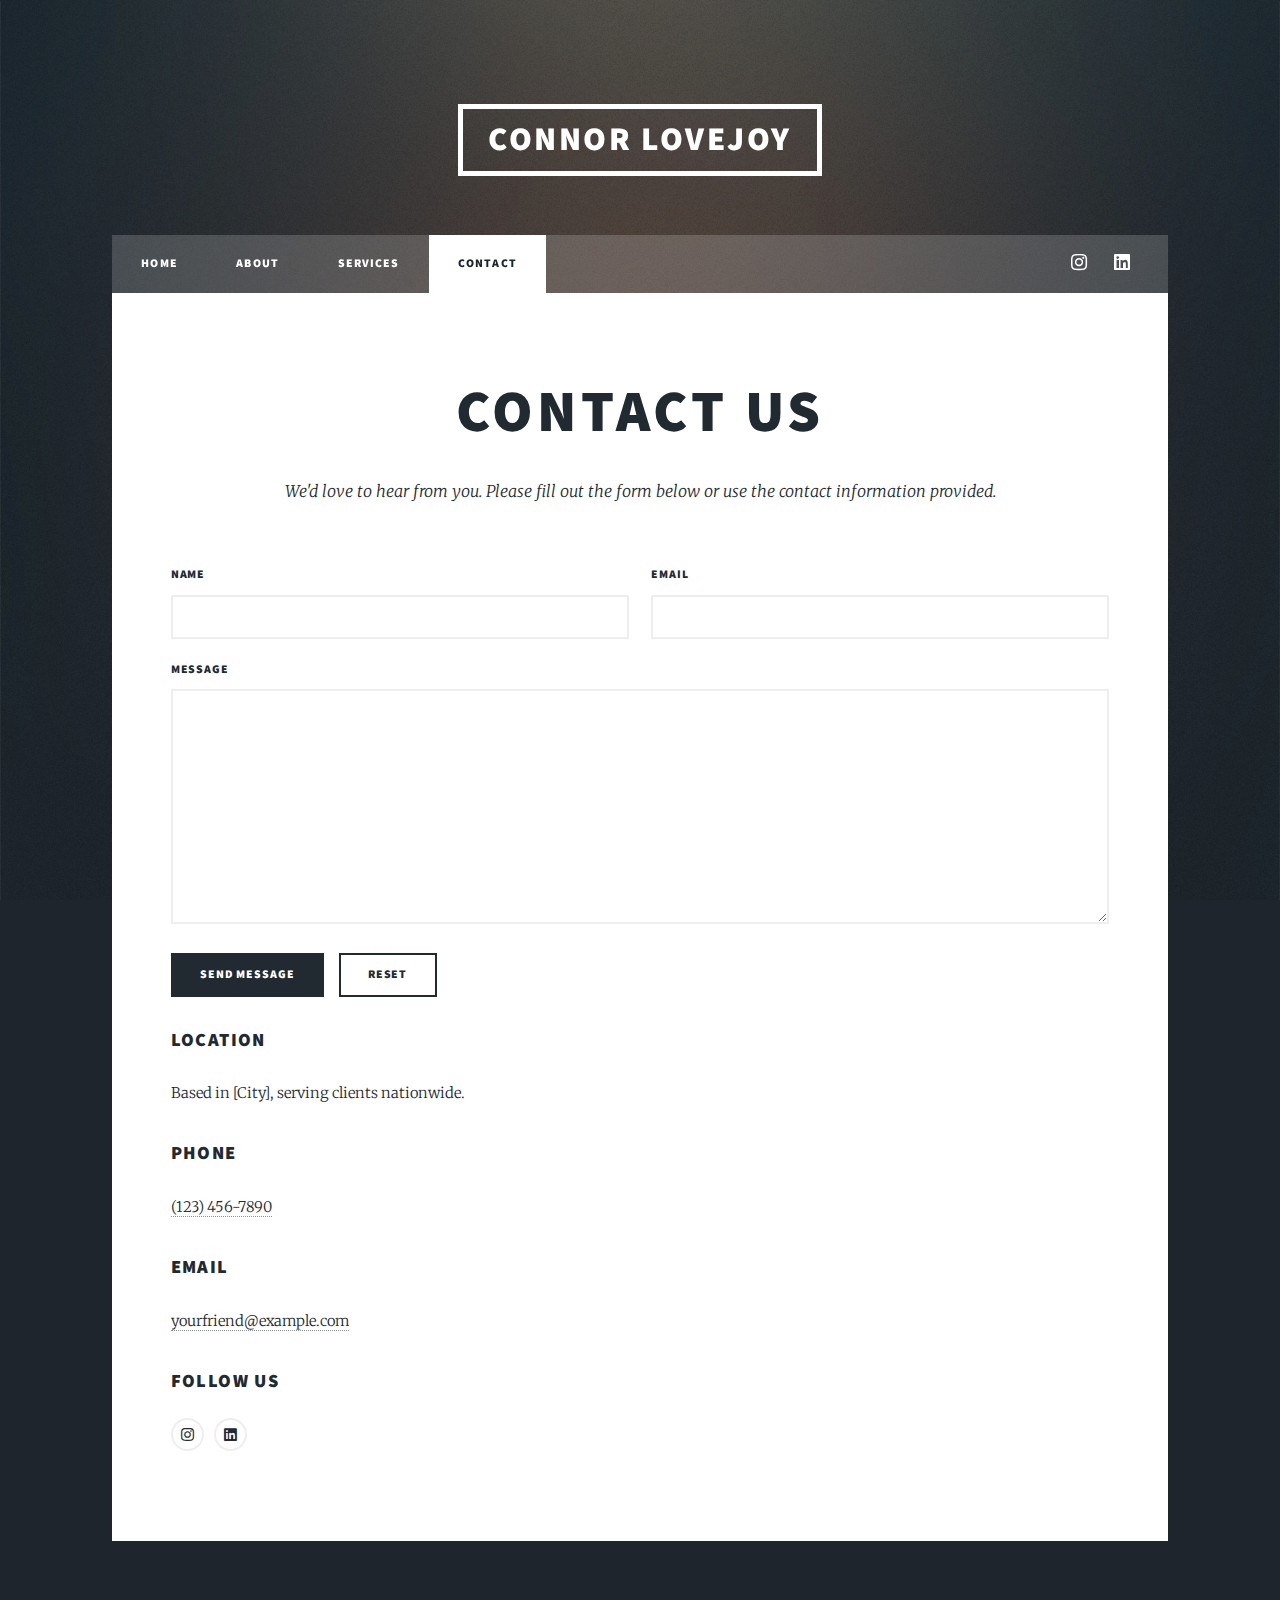
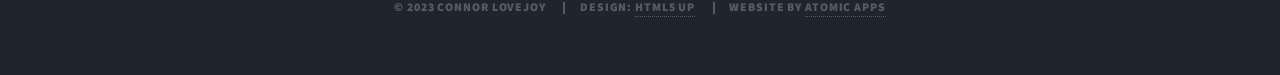
<file: contact.html>
<!DOCTYPE HTML>
<!--
	Massively by HTML5 UP - Modified for Lighting Design & Event Management
	html5up.net | @ajlkn
	Free for personal and commercial use under the CCA 3.0 license (html5up.net/license)
-->
<html>
	<head>
		<title>Contact Us - Lighting Design & Event Management</title>
		<meta charset="utf-8" />
		<meta name="description" content="Get in touch with us for professional lighting design and event management services.">
		<meta name="keywords" content="contact, lighting design, event management, professional services">
		<meta name="viewport" content="width=device-width, initial-scale=1, user-scalable=no" />
		<link rel="stylesheet" href="assets/css/main.css" />
		<noscript><link rel="stylesheet" href="assets/css/noscript.css" /></noscript>
	</head>
	<body class="is-preload">

		<!-- Wrapper -->
			<div id="wrapper">

				<!-- Header -->
					<header id="header">
						<a href="index.html" class="logo">Connor Lovejoy</a>
					</header>

				<!-- Nav -->
					<nav id="nav">
						<ul class="links">
							<li><a href="index.html">Home</a></li>
							<li><a href="about.html">About</a></li>
							<li><a href="services.html">Services</a></li>
							<li class="active"><a href="contact.html">Contact</a></li>
						</ul>
						<ul class="icons">
							<li><a href="#" class="icon brands fa-instagram"><span class="label">Instagram</span></a></li>
							<li><a href="#" class="icon brands fa-linkedin"><span class="label">LinkedIn</span></a></li>
						</ul>
					</nav>

				<!-- Main -->
					<div id="main">

						<!-- Contact Section -->
							<section class="post">
								<header class="major">
									<h1>Contact Us</h1>
									<p>We'd love to hear from you. Please fill out the form below or use the contact information provided.</p>
								</header>
								<!-- Contact Form -->
								<section>
									<form method="post" action="https://formspree.io/f/your-form-id">
										<div class="fields">
											<div class="field half">
												<label for="name">Name</label>
												<input type="text" name="name" id="name" required />
											</div>
											<div class="field half">
												<label for="email">Email</label>
												<input type="email" name="_replyto" id="email" required />
											</div>
											<div class="field">
												<label for="message">Message</label>
												<textarea name="message" id="message" rows="6" required></textarea>
											</div>
										</div>
										<ul class="actions">
											<li><input type="submit" value="Send Message" class="primary" /></li>
											<li><input type="reset" value="Reset" /></li>
										</ul>
									</form>
								</section>
								<!-- Contact Details -->
								<section class="split contact">
									<section class="alt">
										<h3>Location</h3>
										<p>Based in [City], serving clients nationwide.</p>
									</section>
									<section>
										<h3>Phone</h3>
										<p><a href="tel:+1234567890">(123) 456-7890</a></p>
									</section>
									<section>
										<h3>Email</h3>
										<p><a href="mailto:yourfriend@example.com">yourfriend@example.com</a></p>
									</section>
									<section>
										<h3>Follow Us</h3>
										<ul class="icons alt">
											<li><a href="#" class="icon brands alt fa-instagram"><span class="label">Instagram</span></a></li>
											<li><a href="#" class="icon brands alt fa-linkedin"><span class="label">LinkedIn</span></a></li>
										</ul>
									</section>
								</section>
							</section>

					</div>

				<!-- Footer -->
					<footer id="copyright">
						<ul>
							<li>&copy; 2023 Connor Lovejoy</li>
							<li>Design: <a href="https://html5up.net" target="_blank">HTML5 UP</a></li>
							<li>Website by <a href="https://atomicapps.io" target="_blank"> Atomic Apps</a></li>
						</ul>
					</footer>

			</div>

		<!-- Scripts -->
			<script src="assets/js/jquery.min.js"></script>
			<script src="assets/js/jquery.scrollex.min.js"></script>
			<script src="assets/js/jquery.scrolly.min.js"></script>
			<script src="assets/js/browser.min.js"></script>
			<script src="assets/js/breakpoints.min.js"></script>
			<script src="assets/js/util.js"></script>
			<script src="assets/js/main.js"></script>

	</body>
</html>
</file>
<file: assets/css/main.css>
@import url(fontawesome-all.min.css);
@import url("https://fonts.googleapis.com/css?family=Merriweather:300,700,300italic,700italic|Source+Sans+Pro:900");

/*
	Massively by HTML5 UP
	html5up.net | @ajlkn
	Free for personal and commercial use under the CCA 3.0 license (html5up.net/license)
*/

html, body, div, span, applet, object,
iframe, h1, h2, h3, h4, h5, h6, p, blockquote,
pre, a, abbr, acronym, address, big, cite,
code, del, dfn, em, img, ins, kbd, q, s, samp,
small, strike, strong, sub, sup, tt, var, b,
u, i, center, dl, dt, dd, ol, ul, li, fieldset,
form, label, legend, table, caption, tbody,
tfoot, thead, tr, th, td, article, aside,
canvas, details, embed, figure, figcaption,
footer, header, hgroup, menu, nav, output, ruby,
section, summary, time, mark, audio, video {
	margin: 0;
	padding: 0;
	border: 0;
	font-size: 100%;
	font: inherit;
	vertical-align: baseline;}

article, aside, details, figcaption, figure,
footer, header, hgroup, menu, nav, section {
	display: block;}

body {
	line-height: 1;
}

ol, ul {
	list-style: none;
}

blockquote, q {
	quotes: none;
}

	blockquote:before, blockquote:after, q:before, q:after {
		content: '';
		content: none;
	}

table {
	border-collapse: collapse;
	border-spacing: 0;
}

body {
	-webkit-text-size-adjust: none;
}

mark {
	background-color: transparent;
	color: inherit;
}

input::-moz-focus-inner {
	border: 0;
	padding: 0;
}

input, select, textarea {
	-moz-appearance: none;
	-webkit-appearance: none;
	-ms-appearance: none;
	appearance: none;
}

/* Basic */

	@-ms-viewport {
		width: device-width;
	}

	body {
		-ms-overflow-style: scrollbar;
	}

	@media screen and (max-width: 480px) {

		html, body {
			min-width: 320px;
		}

	}

	html {
		box-sizing: border-box;
	}

	*, *:before, *:after {
		box-sizing: inherit;
	}

	body {
		background-color: #1e252d;
	}

		body.is-preload *, body.is-preload *:before, body.is-preload *:after {
			-moz-animation: none !important;
			-webkit-animation: none !important;
			-ms-animation: none !important;
			animation: none !important;
			-moz-transition: none !important;
			-webkit-transition: none !important;
			-ms-transition: none !important;
			transition: none !important;
		}

/* Type */

	html {
		font-size: 16pt;
	}

		@media screen and (max-width: 1680px) {

			html {
				font-size: 12pt;
			}

		}

		@media screen and (max-width: 1280px) {

			html {
				font-size: 11pt;
			}

		}

		@media screen and (max-width: 360px) {

			html {
				font-size: 10pt;
			}

		}

	body {
		color: #212931;
	}

	body, input, select, textarea {
		font-family: "Merriweather", Georgia, serif;
		font-weight: 300;
		font-size: 1rem;
		line-height: 2.375;
	}

	a {
		-moz-transition: color 0.2s ease-in-out, background-color 0.2s ease-in-out, border-color 0.2s ease-in-out, box-shadow 0.2s ease-in-out;
		-webkit-transition: color 0.2s ease-in-out, background-color 0.2s ease-in-out, border-color 0.2s ease-in-out, box-shadow 0.2s ease-in-out;
		-ms-transition: color 0.2s ease-in-out, background-color 0.2s ease-in-out, border-color 0.2s ease-in-out, box-shadow 0.2s ease-in-out;
		transition: color 0.2s ease-in-out, background-color 0.2s ease-in-out, border-color 0.2s ease-in-out, box-shadow 0.2s ease-in-out;
		border-bottom: dotted 1px;
		text-decoration: none;
	}

		a:hover {
			border-bottom-color: transparent;
		}

	strong, b {
		font-weight: 600;
	}

	em, i {
		font-style: italic;
	}

	p {
		text-align: justify;
		margin: 0 0 2rem 0;
	}

	h1, h2, h3, h4, h5, h6 {
		font-family: "Source Sans Pro", Helvetica, sans-serif;
		font-weight: 900;
		line-height: 1.5;
		letter-spacing: 0.075em;
		text-transform: uppercase;
		margin: 0 0 1rem 0;
	}

		h1 a, h2 a, h3 a, h4 a, h5 a, h6 a {
			border-bottom: 0;
			color: inherit;
			text-decoration: none;
		}

	h1 {
		font-size: 4rem;
		line-height: 1.1;
		margin: 0 0 2rem 0;
	}

	h2 {
		font-size: 1.75rem;
		line-height: 1.3;
		margin: 0 0 1.5rem 0;
	}

	h3 {
		font-size: 1.25rem;
		margin: 0 0 1.5rem 0;
	}

	h4 {
		font-size: 1rem;
	}

	h5 {
		font-size: 0.9rem;
	}

	h6 {
		font-size: 0.8rem;
	}

	sub {
		font-size: 0.8rem;
		position: relative;
		top: 0.5rem;
	}

	sup {
		font-size: 0.8rem;
		position: relative;
		top: -0.5rem;
	}

	blockquote {
		border-left: solid 4px;
		font-style: italic;
		margin: 0 0 2rem 0;
		padding: 0.5rem 0 0.5rem 2rem;
	}

	code {
		border: solid 2px;
		font-family: "Courier New", monospace;
		font-size: 0.9rem;
		margin: 0 0.25rem;
		padding: 0.25rem 0.65rem;
	}

	pre {
		-webkit-overflow-scrolling: touch;
		font-family: "Courier New", monospace;
		font-size: 0.9rem;
		margin: 0 0 2rem 0;
	}

		pre code {
			display: block;
			line-height: 1.75;
			padding: 1rem 1.5rem;
			overflow-x: auto;
		}

	hr {
		border: 0;
		border-bottom: solid 2px;
		margin: 3rem 0;
	}

		hr.major {
			margin: 5rem 0;
		}

	.align-left {
		text-align: left;
	}

	.align-center {
		text-align: center;
	}

	.align-right {
		text-align: right;
	}

	input, select, textarea {
		color: #212931;
	}

	a {
		color: #212931;
		border-bottom-color: rgba(33, 41, 49, 0.5);
	}

		a:hover {
			border-bottom-color: transparent;
			color: #18bfef !important;
		}

	strong, b {
		color: #212931;
	}

	h1, h2, h3, h4, h5, h6 {
		color: #212931;
	}

	blockquote {
		border-left-color: #eeeeee;
	}

	code {
		background: rgba(220, 220, 220, 0.25);
		border-color: #eeeeee;
	}

	hr {
		border-bottom-color: #eeeeee;
	}

/* Row */

	.row {
		display: flex;
		flex-wrap: wrap;
		box-sizing: border-box;
		align-items: stretch;
	}

		.row > * {
			box-sizing: border-box;
		}

		.row.gtr-uniform > * > :last-child {
			margin-bottom: 0;
		}

		.row.aln-left {
			justify-content: flex-start;
		}

		.row.aln-center {
			justify-content: center;
		}

		.row.aln-right {
			justify-content: flex-end;
		}

		.row.aln-top {
			align-items: flex-start;
		}

		.row.aln-middle {
			align-items: center;
		}

		.row.aln-bottom {
			align-items: flex-end;
		}

		.row > .imp {
			order: -1;
		}

		.row > .col-1 {
			width: 8.33333%;
		}

		.row > .off-1 {
			margin-left: 8.33333%;
		}

		.row > .col-2 {
			width: 16.66667%;
		}

		.row > .off-2 {
			margin-left: 16.66667%;
		}

		.row > .col-3 {
			width: 25%;
		}

		.row > .off-3 {
			margin-left: 25%;
		}

		.row > .col-4 {
			width: 33.33333%;
		}

		.row > .off-4 {
			margin-left: 33.33333%;
		}

		.row > .col-5 {
			width: 41.66667%;
		}

		.row > .off-5 {
			margin-left: 41.66667%;
		}

		.row > .col-6 {
			width: 50%;
		}

		.row > .off-6 {
			margin-left: 50%;
		}

		.row > .col-7 {
			width: 58.33333%;
		}

		.row > .off-7 {
			margin-left: 58.33333%;
		}

		.row > .col-8 {
			width: 66.66667%;
		}

		.row > .off-8 {
			margin-left: 66.66667%;
		}

		.row > .col-9 {
			width: 75%;
		}

		.row > .off-9 {
			margin-left: 75%;
		}

		.row > .col-10 {
			width: 83.33333%;
		}

		.row > .off-10 {
			margin-left: 83.33333%;
		}

		.row > .col-11 {
			width: 91.66667%;
		}

		.row > .off-11 {
			margin-left: 91.66667%;
		}

		.row > .col-12 {
			width: 100%;
		}

		.row > .off-12 {
			margin-left: 100%;
		}

		.row.gtr-0 {
			margin-top: 0;
			margin-left: 0rem;
		}

			.row.gtr-0 > * {
				padding: 0 0 0 0rem;
			}

			.row.gtr-0.gtr-uniform {
				margin-top: 0rem;
			}

				.row.gtr-0.gtr-uniform > * {
					padding-top: 0rem;
				}

		.row.gtr-25 {
			margin-top: 0;
			margin-left: -0.375rem;
		}

			.row.gtr-25 > * {
				padding: 0 0 0 0.375rem;
			}

			.row.gtr-25.gtr-uniform {
				margin-top: -0.375rem;
			}

				.row.gtr-25.gtr-uniform > * {
					padding-top: 0.375rem;
				}

		.row.gtr-50 {
			margin-top: 0;
			margin-left: -0.75rem;
		}

			.row.gtr-50 > * {
				padding: 0 0 0 0.75rem;
			}

			.row.gtr-50.gtr-uniform {
				margin-top: -0.75rem;
			}

				.row.gtr-50.gtr-uniform > * {
					padding-top: 0.75rem;
				}

		.row {
			margin-top: 0;
			margin-left: -1.5rem;
		}

			.row > * {
				padding: 0 0 0 1.5rem;
			}

			.row.gtr-uniform {
				margin-top: -1.5rem;
			}

				.row.gtr-uniform > * {
					padding-top: 1.5rem;
				}

		.row.gtr-150 {
			margin-top: 0;
			margin-left: -2.25rem;
		}

			.row.gtr-150 > * {
				padding: 0 0 0 2.25rem;
			}

			.row.gtr-150.gtr-uniform {
				margin-top: -2.25rem;
			}

				.row.gtr-150.gtr-uniform > * {
					padding-top: 2.25rem;
				}

		.row.gtr-200 {
			margin-top: 0;
			margin-left: -3rem;
		}

			.row.gtr-200 > * {
				padding: 0 0 0 3rem;
			}

			.row.gtr-200.gtr-uniform {
				margin-top: -3rem;
			}

				.row.gtr-200.gtr-uniform > * {
					padding-top: 3rem;
				}

		@media screen and (max-width: 1680px) {

			.row {
				display: flex;
				flex-wrap: wrap;
				box-sizing: border-box;
				align-items: stretch;
			}

				.row > * {
					box-sizing: border-box;
				}

				.row.gtr-uniform > * > :last-child {
					margin-bottom: 0;
				}

				.row.aln-left {
					justify-content: flex-start;
				}

				.row.aln-center {
					justify-content: center;
				}

				.row.aln-right {
					justify-content: flex-end;
				}

				.row.aln-top {
					align-items: flex-start;
				}

				.row.aln-middle {
					align-items: center;
				}

				.row.aln-bottom {
					align-items: flex-end;
				}

				.row > .imp-xlarge {
					order: -1;
				}

				.row > .col-1-xlarge {
					width: 8.33333%;
				}

				.row > .off-1-xlarge {
					margin-left: 8.33333%;
				}

				.row > .col-2-xlarge {
					width: 16.66667%;
				}

				.row > .off-2-xlarge {
					margin-left: 16.66667%;
				}

				.row > .col-3-xlarge {
					width: 25%;
				}

				.row > .off-3-xlarge {
					margin-left: 25%;
				}

				.row > .col-4-xlarge {
					width: 33.33333%;
				}

				.row > .off-4-xlarge {
					margin-left: 33.33333%;
				}

				.row > .col-5-xlarge {
					width: 41.66667%;
				}

				.row > .off-5-xlarge {
					margin-left: 41.66667%;
				}

				.row > .col-6-xlarge {
					width: 50%;
				}

				.row > .off-6-xlarge {
					margin-left: 50%;
				}

				.row > .col-7-xlarge {
					width: 58.33333%;
				}

				.row > .off-7-xlarge {
					margin-left: 58.33333%;
				}

				.row > .col-8-xlarge {
					width: 66.66667%;
				}

				.row > .off-8-xlarge {
					margin-left: 66.66667%;
				}

				.row > .col-9-xlarge {
					width: 75%;
				}

				.row > .off-9-xlarge {
					margin-left: 75%;
				}

				.row > .col-10-xlarge {
					width: 83.33333%;
				}

				.row > .off-10-xlarge {
					margin-left: 83.33333%;
				}

				.row > .col-11-xlarge {
					width: 91.66667%;
				}

				.row > .off-11-xlarge {
					margin-left: 91.66667%;
				}

				.row > .col-12-xlarge {
					width: 100%;
				}

				.row > .off-12-xlarge {
					margin-left: 100%;
				}

				.row.gtr-0 {
					margin-top: 0;
					margin-left: 0rem;
				}

					.row.gtr-0 > * {
						padding: 0 0 0 0rem;
					}

					.row.gtr-0.gtr-uniform {
						margin-top: 0rem;
					}

						.row.gtr-0.gtr-uniform > * {
							padding-top: 0rem;
						}

				.row.gtr-25 {
					margin-top: 0;
					margin-left: -0.375rem;
				}

					.row.gtr-25 > * {
						padding: 0 0 0 0.375rem;
					}

					.row.gtr-25.gtr-uniform {
						margin-top: -0.375rem;
					}

						.row.gtr-25.gtr-uniform > * {
							padding-top: 0.375rem;
						}

				.row.gtr-50 {
					margin-top: 0;
					margin-left: -0.75rem;
				}

					.row.gtr-50 > * {
						padding: 0 0 0 0.75rem;
					}

					.row.gtr-50.gtr-uniform {
						margin-top: -0.75rem;
					}

						.row.gtr-50.gtr-uniform > * {
							padding-top: 0.75rem;
						}

				.row {
					margin-top: 0;
					margin-left: -1.5rem;
				}

					.row > * {
						padding: 0 0 0 1.5rem;
					}

					.row.gtr-uniform {
						margin-top: -1.5rem;
					}

						.row.gtr-uniform > * {
							padding-top: 1.5rem;
						}

				.row.gtr-150 {
					margin-top: 0;
					margin-left: -2.25rem;
				}

					.row.gtr-150 > * {
						padding: 0 0 0 2.25rem;
					}

					.row.gtr-150.gtr-uniform {
						margin-top: -2.25rem;
					}

						.row.gtr-150.gtr-uniform > * {
							padding-top: 2.25rem;
						}

				.row.gtr-200 {
					margin-top: 0;
					margin-left: -3rem;
				}

					.row.gtr-200 > * {
						padding: 0 0 0 3rem;
					}

					.row.gtr-200.gtr-uniform {
						margin-top: -3rem;
					}

						.row.gtr-200.gtr-uniform > * {
							padding-top: 3rem;
						}

		}

		@media screen and (max-width: 1280px) {

			.row {
				display: flex;
				flex-wrap: wrap;
				box-sizing: border-box;
				align-items: stretch;
			}

				.row > * {
					box-sizing: border-box;
				}

				.row.gtr-uniform > * > :last-child {
					margin-bottom: 0;
				}

				.row.aln-left {
					justify-content: flex-start;
				}

				.row.aln-center {
					justify-content: center;
				}

				.row.aln-right {
					justify-content: flex-end;
				}

				.row.aln-top {
					align-items: flex-start;
				}

				.row.aln-middle {
					align-items: center;
				}

				.row.aln-bottom {
					align-items: flex-end;
				}

				.row > .imp-large {
					order: -1;
				}

				.row > .col-1-large {
					width: 8.33333%;
				}

				.row > .off-1-large {
					margin-left: 8.33333%;
				}

				.row > .col-2-large {
					width: 16.66667%;
				}

				.row > .off-2-large {
					margin-left: 16.66667%;
				}

				.row > .col-3-large {
					width: 25%;
				}

				.row > .off-3-large {
					margin-left: 25%;
				}

				.row > .col-4-large {
					width: 33.33333%;
				}

				.row > .off-4-large {
					margin-left: 33.33333%;
				}

				.row > .col-5-large {
					width: 41.66667%;
				}

				.row > .off-5-large {
					margin-left: 41.66667%;
				}

				.row > .col-6-large {
					width: 50%;
				}

				.row > .off-6-large {
					margin-left: 50%;
				}

				.row > .col-7-large {
					width: 58.33333%;
				}

				.row > .off-7-large {
					margin-left: 58.33333%;
				}

				.row > .col-8-large {
					width: 66.66667%;
				}

				.row > .off-8-large {
					margin-left: 66.66667%;
				}

				.row > .col-9-large {
					width: 75%;
				}

				.row > .off-9-large {
					margin-left: 75%;
				}

				.row > .col-10-large {
					width: 83.33333%;
				}

				.row > .off-10-large {
					margin-left: 83.33333%;
				}

				.row > .col-11-large {
					width: 91.66667%;
				}

				.row > .off-11-large {
					margin-left: 91.66667%;
				}

				.row > .col-12-large {
					width: 100%;
				}

				.row > .off-12-large {
					margin-left: 100%;
				}

				.row.gtr-0 {
					margin-top: 0;
					margin-left: 0rem;
				}

					.row.gtr-0 > * {
						padding: 0 0 0 0rem;
					}

					.row.gtr-0.gtr-uniform {
						margin-top: 0rem;
					}

						.row.gtr-0.gtr-uniform > * {
							padding-top: 0rem;
						}

				.row.gtr-25 {
					margin-top: 0;
					margin-left: -0.375rem;
				}

					.row.gtr-25 > * {
						padding: 0 0 0 0.375rem;
					}

					.row.gtr-25.gtr-uniform {
						margin-top: -0.375rem;
					}

						.row.gtr-25.gtr-uniform > * {
							padding-top: 0.375rem;
						}

				.row.gtr-50 {
					margin-top: 0;
					margin-left: -0.75rem;
				}

					.row.gtr-50 > * {
						padding: 0 0 0 0.75rem;
					}

					.row.gtr-50.gtr-uniform {
						margin-top: -0.75rem;
					}

						.row.gtr-50.gtr-uniform > * {
							padding-top: 0.75rem;
						}

				.row {
					margin-top: 0;
					margin-left: -1.5rem;
				}

					.row > * {
						padding: 0 0 0 1.5rem;
					}

					.row.gtr-uniform {
						margin-top: -1.5rem;
					}

						.row.gtr-uniform > * {
							padding-top: 1.5rem;
						}

				.row.gtr-150 {
					margin-top: 0;
					margin-left: -2.25rem;
				}

					.row.gtr-150 > * {
						padding: 0 0 0 2.25rem;
					}

					.row.gtr-150.gtr-uniform {
						margin-top: -2.25rem;
					}

						.row.gtr-150.gtr-uniform > * {
							padding-top: 2.25rem;
						}

				.row.gtr-200 {
					margin-top: 0;
					margin-left: -3rem;
				}

					.row.gtr-200 > * {
						padding: 0 0 0 3rem;
					}

					.row.gtr-200.gtr-uniform {
						margin-top: -3rem;
					}

						.row.gtr-200.gtr-uniform > * {
							padding-top: 3rem;
						}

		}

		@media screen and (max-width: 980px) {

			.row {
				display: flex;
				flex-wrap: wrap;
				box-sizing: border-box;
				align-items: stretch;
			}

				.row > * {
					box-sizing: border-box;
				}

				.row.gtr-uniform > * > :last-child {
					margin-bottom: 0;
				}

				.row.aln-left {
					justify-content: flex-start;
				}

				.row.aln-center {
					justify-content: center;
				}

				.row.aln-right {
					justify-content: flex-end;
				}

				.row.aln-top {
					align-items: flex-start;
				}

				.row.aln-middle {
					align-items: center;
				}

				.row.aln-bottom {
					align-items: flex-end;
				}

				.row > .imp-medium {
					order: -1;
				}

				.row > .col-1-medium {
					width: 8.33333%;
				}

				.row > .off-1-medium {
					margin-left: 8.33333%;
				}

				.row > .col-2-medium {
					width: 16.66667%;
				}

				.row > .off-2-medium {
					margin-left: 16.66667%;
				}

				.row > .col-3-medium {
					width: 25%;
				}

				.row > .off-3-medium {
					margin-left: 25%;
				}

				.row > .col-4-medium {
					width: 33.33333%;
				}

				.row > .off-4-medium {
					margin-left: 33.33333%;
				}

				.row > .col-5-medium {
					width: 41.66667%;
				}

				.row > .off-5-medium {
					margin-left: 41.66667%;
				}

				.row > .col-6-medium {
					width: 50%;
				}

				.row > .off-6-medium {
					margin-left: 50%;
				}

				.row > .col-7-medium {
					width: 58.33333%;
				}

				.row > .off-7-medium {
					margin-left: 58.33333%;
				}

				.row > .col-8-medium {
					width: 66.66667%;
				}

				.row > .off-8-medium {
					margin-left: 66.66667%;
				}

				.row > .col-9-medium {
					width: 75%;
				}

				.row > .off-9-medium {
					margin-left: 75%;
				}

				.row > .col-10-medium {
					width: 83.33333%;
				}

				.row > .off-10-medium {
					margin-left: 83.33333%;
				}

				.row > .col-11-medium {
					width: 91.66667%;
				}

				.row > .off-11-medium {
					margin-left: 91.66667%;
				}

				.row > .col-12-medium {
					width: 100%;
				}

				.row > .off-12-medium {
					margin-left: 100%;
				}

				.row.gtr-0 {
					margin-top: 0;
					margin-left: 0rem;
				}

					.row.gtr-0 > * {
						padding: 0 0 0 0rem;
					}

					.row.gtr-0.gtr-uniform {
						margin-top: 0rem;
					}

						.row.gtr-0.gtr-uniform > * {
							padding-top: 0rem;
						}

				.row.gtr-25 {
					margin-top: 0;
					margin-left: -0.375rem;
				}

					.row.gtr-25 > * {
						padding: 0 0 0 0.375rem;
					}

					.row.gtr-25.gtr-uniform {
						margin-top: -0.375rem;
					}

						.row.gtr-25.gtr-uniform > * {
							padding-top: 0.375rem;
						}

				.row.gtr-50 {
					margin-top: 0;
					margin-left: -0.75rem;
				}

					.row.gtr-50 > * {
						padding: 0 0 0 0.75rem;
					}

					.row.gtr-50.gtr-uniform {
						margin-top: -0.75rem;
					}

						.row.gtr-50.gtr-uniform > * {
							padding-top: 0.75rem;
						}

				.row {
					margin-top: 0;
					margin-left: -1.5rem;
				}

					.row > * {
						padding: 0 0 0 1.5rem;
					}

					.row.gtr-uniform {
						margin-top: -1.5rem;
					}

						.row.gtr-uniform > * {
							padding-top: 1.5rem;
						}

				.row.gtr-150 {
					margin-top: 0;
					margin-left: -2.25rem;
				}

					.row.gtr-150 > * {
						padding: 0 0 0 2.25rem;
					}

					.row.gtr-150.gtr-uniform {
						margin-top: -2.25rem;
					}

						.row.gtr-150.gtr-uniform > * {
							padding-top: 2.25rem;
						}

				.row.gtr-200 {
					margin-top: 0;
					margin-left: -3rem;
				}

					.row.gtr-200 > * {
						padding: 0 0 0 3rem;
					}

					.row.gtr-200.gtr-uniform {
						margin-top: -3rem;
					}

						.row.gtr-200.gtr-uniform > * {
							padding-top: 3rem;
						}

		}

		@media screen and (max-width: 736px) {

			.row {
				display: flex;
				flex-wrap: wrap;
				box-sizing: border-box;
				align-items: stretch;
			}

				.row > * {
					box-sizing: border-box;
				}

				.row.gtr-uniform > * > :last-child {
					margin-bottom: 0;
				}

				.row.aln-left {
					justify-content: flex-start;
				}

				.row.aln-center {
					justify-content: center;
				}

				.row.aln-right {
					justify-content: flex-end;
				}

				.row.aln-top {
					align-items: flex-start;
				}

				.row.aln-middle {
					align-items: center;
				}

				.row.aln-bottom {
					align-items: flex-end;
				}

				.row > .imp-small {
					order: -1;
				}

				.row > .col-1-small {
					width: 8.33333%;
				}

				.row > .off-1-small {
					margin-left: 8.33333%;
				}

				.row > .col-2-small {
					width: 16.66667%;
				}

				.row > .off-2-small {
					margin-left: 16.66667%;
				}

				.row > .col-3-small {
					width: 25%;
				}

				.row > .off-3-small {
					margin-left: 25%;
				}

				.row > .col-4-small {
					width: 33.33333%;
				}

				.row > .off-4-small {
					margin-left: 33.33333%;
				}

				.row > .col-5-small {
					width: 41.66667%;
				}

				.row > .off-5-small {
					margin-left: 41.66667%;
				}

				.row > .col-6-small {
					width: 50%;
				}

				.row > .off-6-small {
					margin-left: 50%;
				}

				.row > .col-7-small {
					width: 58.33333%;
				}

				.row > .off-7-small {
					margin-left: 58.33333%;
				}

				.row > .col-8-small {
					width: 66.66667%;
				}

				.row > .off-8-small {
					margin-left: 66.66667%;
				}

				.row > .col-9-small {
					width: 75%;
				}

				.row > .off-9-small {
					margin-left: 75%;
				}

				.row > .col-10-small {
					width: 83.33333%;
				}

				.row > .off-10-small {
					margin-left: 83.33333%;
				}

				.row > .col-11-small {
					width: 91.66667%;
				}

				.row > .off-11-small {
					margin-left: 91.66667%;
				}

				.row > .col-12-small {
					width: 100%;
				}

				.row > .off-12-small {
					margin-left: 100%;
				}

				.row.gtr-0 {
					margin-top: 0;
					margin-left: 0rem;
				}

					.row.gtr-0 > * {
						padding: 0 0 0 0rem;
					}

					.row.gtr-0.gtr-uniform {
						margin-top: 0rem;
					}

						.row.gtr-0.gtr-uniform > * {
							padding-top: 0rem;
						}

				.row.gtr-25 {
					margin-top: 0;
					margin-left: -0.375rem;
				}

					.row.gtr-25 > * {
						padding: 0 0 0 0.375rem;
					}

					.row.gtr-25.gtr-uniform {
						margin-top: -0.375rem;
					}

						.row.gtr-25.gtr-uniform > * {
							padding-top: 0.375rem;
						}

				.row.gtr-50 {
					margin-top: 0;
					margin-left: -0.75rem;
				}

					.row.gtr-50 > * {
						padding: 0 0 0 0.75rem;
					}

					.row.gtr-50.gtr-uniform {
						margin-top: -0.75rem;
					}

						.row.gtr-50.gtr-uniform > * {
							padding-top: 0.75rem;
						}

				.row {
					margin-top: 0;
					margin-left: -1.5rem;
				}

					.row > * {
						padding: 0 0 0 1.5rem;
					}

					.row.gtr-uniform {
						margin-top: -1.5rem;
					}

						.row.gtr-uniform > * {
							padding-top: 1.5rem;
						}

				.row.gtr-150 {
					margin-top: 0;
					margin-left: -2.25rem;
				}

					.row.gtr-150 > * {
						padding: 0 0 0 2.25rem;
					}

					.row.gtr-150.gtr-uniform {
						margin-top: -2.25rem;
					}

						.row.gtr-150.gtr-uniform > * {
							padding-top: 2.25rem;
						}

				.row.gtr-200 {
					margin-top: 0;
					margin-left: -3rem;
				}

					.row.gtr-200 > * {
						padding: 0 0 0 3rem;
					}

					.row.gtr-200.gtr-uniform {
						margin-top: -3rem;
					}

						.row.gtr-200.gtr-uniform > * {
							padding-top: 3rem;
						}

		}

		@media screen and (max-width: 480px) {

			.row {
				display: flex;
				flex-wrap: wrap;
				box-sizing: border-box;
				align-items: stretch;
			}

				.row > * {
					box-sizing: border-box;
				}

				.row.gtr-uniform > * > :last-child {
					margin-bottom: 0;
				}

				.row.aln-left {
					justify-content: flex-start;
				}

				.row.aln-center {
					justify-content: center;
				}

				.row.aln-right {
					justify-content: flex-end;
				}

				.row.aln-top {
					align-items: flex-start;
				}

				.row.aln-middle {
					align-items: center;
				}

				.row.aln-bottom {
					align-items: flex-end;
				}

				.row > .imp-xsmall {
					order: -1;
				}

				.row > .col-1-xsmall {
					width: 8.33333%;
				}

				.row > .off-1-xsmall {
					margin-left: 8.33333%;
				}

				.row > .col-2-xsmall {
					width: 16.66667%;
				}

				.row > .off-2-xsmall {
					margin-left: 16.66667%;
				}

				.row > .col-3-xsmall {
					width: 25%;
				}

				.row > .off-3-xsmall {
					margin-left: 25%;
				}

				.row > .col-4-xsmall {
					width: 33.33333%;
				}

				.row > .off-4-xsmall {
					margin-left: 33.33333%;
				}

				.row > .col-5-xsmall {
					width: 41.66667%;
				}

				.row > .off-5-xsmall {
					margin-left: 41.66667%;
				}

				.row > .col-6-xsmall {
					width: 50%;
				}

				.row > .off-6-xsmall {
					margin-left: 50%;
				}

				.row > .col-7-xsmall {
					width: 58.33333%;
				}

				.row > .off-7-xsmall {
					margin-left: 58.33333%;
				}

				.row > .col-8-xsmall {
					width: 66.66667%;
				}

				.row > .off-8-xsmall {
					margin-left: 66.66667%;
				}

				.row > .col-9-xsmall {
					width: 75%;
				}

				.row > .off-9-xsmall {
					margin-left: 75%;
				}

				.row > .col-10-xsmall {
					width: 83.33333%;
				}

				.row > .off-10-xsmall {
					margin-left: 83.33333%;
				}

				.row > .col-11-xsmall {
					width: 91.66667%;
				}

				.row > .off-11-xsmall {
					margin-left: 91.66667%;
				}

				.row > .col-12-xsmall {
					width: 100%;
				}

				.row > .off-12-xsmall {
					margin-left: 100%;
				}

				.row.gtr-0 {
					margin-top: 0;
					margin-left: 0rem;
				}

					.row.gtr-0 > * {
						padding: 0 0 0 0rem;
					}

					.row.gtr-0.gtr-uniform {
						margin-top: 0rem;
					}

						.row.gtr-0.gtr-uniform > * {
							padding-top: 0rem;
						}

				.row.gtr-25 {
					margin-top: 0;
					margin-left: -0.375rem;
				}

					.row.gtr-25 > * {
						padding: 0 0 0 0.375rem;
					}

					.row.gtr-25.gtr-uniform {
						margin-top: -0.375rem;
					}

						.row.gtr-25.gtr-uniform > * {
							padding-top: 0.375rem;
						}

				.row.gtr-50 {
					margin-top: 0;
					margin-left: -0.75rem;
				}

					.row.gtr-50 > * {
						padding: 0 0 0 0.75rem;
					}

					.row.gtr-50.gtr-uniform {
						margin-top: -0.75rem;
					}

						.row.gtr-50.gtr-uniform > * {
							padding-top: 0.75rem;
						}

				.row {
					margin-top: 0;
					margin-left: -1.5rem;
				}

					.row > * {
						padding: 0 0 0 1.5rem;
					}

					.row.gtr-uniform {
						margin-top: -1.5rem;
					}

						.row.gtr-uniform > * {
							padding-top: 1.5rem;
						}

				.row.gtr-150 {
					margin-top: 0;
					margin-left: -2.25rem;
				}

					.row.gtr-150 > * {
						padding: 0 0 0 2.25rem;
					}

					.row.gtr-150.gtr-uniform {
						margin-top: -2.25rem;
					}

						.row.gtr-150.gtr-uniform > * {
							padding-top: 2.25rem;
						}

				.row.gtr-200 {
					margin-top: 0;
					margin-left: -3rem;
				}

					.row.gtr-200 > * {
						padding: 0 0 0 3rem;
					}

					.row.gtr-200.gtr-uniform {
						margin-top: -3rem;
					}

						.row.gtr-200.gtr-uniform > * {
							padding-top: 3rem;
						}

		}

		@media screen and (max-width: 360px) {

			.row {
				display: flex;
				flex-wrap: wrap;
				box-sizing: border-box;
				align-items: stretch;
			}

				.row > * {
					box-sizing: border-box;
				}

				.row.gtr-uniform > * > :last-child {
					margin-bottom: 0;
				}

				.row.aln-left {
					justify-content: flex-start;
				}

				.row.aln-center {
					justify-content: center;
				}

				.row.aln-right {
					justify-content: flex-end;
				}

				.row.aln-top {
					align-items: flex-start;
				}

				.row.aln-middle {
					align-items: center;
				}

				.row.aln-bottom {
					align-items: flex-end;
				}

				.row > .imp-xxsmall {
					order: -1;
				}

				.row > .col-1-xxsmall {
					width: 8.33333%;
				}

				.row > .off-1-xxsmall {
					margin-left: 8.33333%;
				}

				.row > .col-2-xxsmall {
					width: 16.66667%;
				}

				.row > .off-2-xxsmall {
					margin-left: 16.66667%;
				}

				.row > .col-3-xxsmall {
					width: 25%;
				}

				.row > .off-3-xxsmall {
					margin-left: 25%;
				}

				.row > .col-4-xxsmall {
					width: 33.33333%;
				}

				.row > .off-4-xxsmall {
					margin-left: 33.33333%;
				}

				.row > .col-5-xxsmall {
					width: 41.66667%;
				}

				.row > .off-5-xxsmall {
					margin-left: 41.66667%;
				}

				.row > .col-6-xxsmall {
					width: 50%;
				}

				.row > .off-6-xxsmall {
					margin-left: 50%;
				}

				.row > .col-7-xxsmall {
					width: 58.33333%;
				}

				.row > .off-7-xxsmall {
					margin-left: 58.33333%;
				}

				.row > .col-8-xxsmall {
					width: 66.66667%;
				}

				.row > .off-8-xxsmall {
					margin-left: 66.66667%;
				}

				.row > .col-9-xxsmall {
					width: 75%;
				}

				.row > .off-9-xxsmall {
					margin-left: 75%;
				}

				.row > .col-10-xxsmall {
					width: 83.33333%;
				}

				.row > .off-10-xxsmall {
					margin-left: 83.33333%;
				}

				.row > .col-11-xxsmall {
					width: 91.66667%;
				}

				.row > .off-11-xxsmall {
					margin-left: 91.66667%;
				}

				.row > .col-12-xxsmall {
					width: 100%;
				}

				.row > .off-12-xxsmall {
					margin-left: 100%;
				}

				.row.gtr-0 {
					margin-top: 0;
					margin-left: 0rem;
				}

					.row.gtr-0 > * {
						padding: 0 0 0 0rem;
					}

					.row.gtr-0.gtr-uniform {
						margin-top: 0rem;
					}

						.row.gtr-0.gtr-uniform > * {
							padding-top: 0rem;
						}

				.row.gtr-25 {
					margin-top: 0;
					margin-left: -0.375rem;
				}

					.row.gtr-25 > * {
						padding: 0 0 0 0.375rem;
					}

					.row.gtr-25.gtr-uniform {
						margin-top: -0.375rem;
					}

						.row.gtr-25.gtr-uniform > * {
							padding-top: 0.375rem;
						}

				.row.gtr-50 {
					margin-top: 0;
					margin-left: -0.75rem;
				}

					.row.gtr-50 > * {
						padding: 0 0 0 0.75rem;
					}

					.row.gtr-50.gtr-uniform {
						margin-top: -0.75rem;
					}

						.row.gtr-50.gtr-uniform > * {
							padding-top: 0.75rem;
						}

				.row {
					margin-top: 0;
					margin-left: -1.5rem;
				}

					.row > * {
						padding: 0 0 0 1.5rem;
					}

					.row.gtr-uniform {
						margin-top: -1.5rem;
					}

						.row.gtr-uniform > * {
							padding-top: 1.5rem;
						}

				.row.gtr-150 {
					margin-top: 0;
					margin-left: -2.25rem;
				}

					.row.gtr-150 > * {
						padding: 0 0 0 2.25rem;
					}

					.row.gtr-150.gtr-uniform {
						margin-top: -2.25rem;
					}

						.row.gtr-150.gtr-uniform > * {
							padding-top: 2.25rem;
						}

				.row.gtr-200 {
					margin-top: 0;
					margin-left: -3rem;
				}

					.row.gtr-200 > * {
						padding: 0 0 0 3rem;
					}

					.row.gtr-200.gtr-uniform {
						margin-top: -3rem;
					}

						.row.gtr-200.gtr-uniform > * {
							padding-top: 3rem;
						}

		}

/* Box */

	.box {
		border: solid 2px;
		margin-bottom: 2rem;
		padding: 1.5rem;
	}

		.box > :last-child,
		.box > :last-child > :last-child,
		.box > :last-child > :last-child > :last-child {
			margin-bottom: 0;
		}

		.box.alt {
			border: 0;
			border-radius: 0;
			padding: 0;
		}

	.box {
		border-color: #eeeeee;
	}

/* Button */

	input[type="submit"],
	input[type="reset"],
	input[type="button"],
	button,
	.button {
		-moz-appearance: none;
		-webkit-appearance: none;
		-ms-appearance: none;
		appearance: none;
		-moz-transition: background-color 0.2s ease-in-out, box-shadow 0.2s ease-in-out, color 0.2s ease-in-out;
		-webkit-transition: background-color 0.2s ease-in-out, box-shadow 0.2s ease-in-out, color 0.2s ease-in-out;
		-ms-transition: background-color 0.2s ease-in-out, box-shadow 0.2s ease-in-out, color 0.2s ease-in-out;
		transition: background-color 0.2s ease-in-out, box-shadow 0.2s ease-in-out, color 0.2s ease-in-out;
		border: 0;
		border-radius: 0;
		cursor: pointer;
		display: inline-block;
		font-family: "Source Sans Pro", Helvetica, sans-serif;
		font-size: 0.8rem;
		font-weight: 900;
		letter-spacing: 0.075em;
		height: 3rem;
		line-height: 3rem;
		padding: 0 2rem;
		text-align: center;
		text-decoration: none;
		text-transform: uppercase;
		white-space: nowrap;
	}

		input[type="submit"].icon:before,
		input[type="reset"].icon:before,
		input[type="button"].icon:before,
		button.icon:before,
		.button.icon:before {
			margin-right: 0.5rem;
		}

		input[type="submit"].icon.solo,
		input[type="reset"].icon.solo,
		input[type="button"].icon.solo,
		button.icon.solo,
		.button.icon.solo {
			position: relative;
			width: 4rem;
			height: 4rem;
			line-height: 4rem;
			border-radius: 4rem;
			text-indent: 4rem;
			overflow: hidden;
			padding: 0;
			white-space: nowrap;
		}

			input[type="submit"].icon.solo:before,
			input[type="reset"].icon.solo:before,
			input[type="button"].icon.solo:before,
			button.icon.solo:before,
			.button.icon.solo:before {
				position: absolute;
				display: block;
				top: 0;
				left: 0;
				width: inherit;
				height: inherit;
				line-height: inherit;
				font-size: 1.25rem;
				margin-right: 0;
				text-align: center;
				text-indent: 0;
			}

		input[type="submit"].fit,
		input[type="reset"].fit,
		input[type="button"].fit,
		button.fit,
		.button.fit {
			width: 100%;
		}

		input[type="submit"].small,
		input[type="reset"].small,
		input[type="button"].small,
		button.small,
		.button.small {
			font-size: 0.7rem;
			height: 2.5rem;
			line-height: 2.5rem;
			padding: 0 1.5rem;
		}

		input[type="submit"].large,
		input[type="reset"].large,
		input[type="button"].large,
		button.large,
		.button.large {
			font-size: 0.9rem;
			height: 3.5rem;
			line-height: 3.5rem;
			padding: 0 2.75rem;
		}

		@media screen and (max-width: 980px) {

			input[type="submit"],
			input[type="reset"],
			input[type="button"],
			button,
			.button {
				font-size: 0.9rem;
				height: 3.25rem;
				line-height: 3.25rem;
			}

				input[type="submit"].large,
				input[type="reset"].large,
				input[type="button"].large,
				button.large,
				.button.large {
					font-size: 1rem;
					height: 3.75rem;
					line-height: 3.75rem;
				}

		}

		input[type="submit"].disabled, input[type="submit"]:disabled,
		input[type="reset"].disabled,
		input[type="reset"]:disabled,
		input[type="button"].disabled,
		input[type="button"]:disabled,
		button.disabled,
		button:disabled,
		.button.disabled,
		.button:disabled {
			pointer-events: none;
			opacity: 0.25;
		}

	input[type="submit"],
	input[type="reset"],
	input[type="button"],
	button,
	.button {
		background-color: transparent;
		box-shadow: inset 0 0 0 2px #212931;
		color: #212931 !important;
	}

		input[type="submit"]:hover,
		input[type="reset"]:hover,
		input[type="button"]:hover,
		button:hover,
		.button:hover {
			box-shadow: inset 0 0 0 2px #18bfef;
			color: #18bfef !important;
		}

		input[type="submit"].primary,
		input[type="reset"].primary,
		input[type="button"].primary,
		button.primary,
		.button.primary {
			background-color: #212931;
			box-shadow: none;
			color: #ffffff !important;
		}

			input[type="submit"].primary:hover,
			input[type="reset"].primary:hover,
			input[type="button"].primary:hover,
			button.primary:hover,
			.button.primary:hover {
				background-color: #18bfef;
			}

/* Form */

	form {
		margin: 0 0 2rem 0;
	}

		form > :last-child {
			margin-bottom: 0;
		}

		form > .fields {
			display: -moz-flex;
			display: -webkit-flex;
			display: -ms-flex;
			display: flex;
			-moz-flex-wrap: wrap;
			-webkit-flex-wrap: wrap;
			-ms-flex-wrap: wrap;
			flex-wrap: wrap;
			width: calc(100% + 3rem);
			margin: -1.5rem 0 2rem -1.5rem;
		}

			form > .fields > .field {
				-moz-flex-grow: 0;
				-webkit-flex-grow: 0;
				-ms-flex-grow: 0;
				flex-grow: 0;
				-moz-flex-shrink: 0;
				-webkit-flex-shrink: 0;
				-ms-flex-shrink: 0;
				flex-shrink: 0;
				padding: 1.5rem 0 0 1.5rem;
				width: calc(100% - 1.5rem);
			}

				form > .fields > .field.half {
					width: calc(50% - 0.75rem);
				}

				form > .fields > .field.third {
					width: calc(100%/3 - 0.5rem);
				}

				form > .fields > .field.quarter {
					width: calc(25% - 0.375rem);
				}

		@media screen and (max-width: 480px) {

			form > .fields {
				width: calc(100% + 3rem);
				margin: -1.5rem 0 2rem -1.5rem;
			}

				form > .fields > .field {
					padding: 1.5rem 0 0 1.5rem;
					width: calc(100% - 1.5rem);
				}

					form > .fields > .field.half {
						width: calc(100% - 1.5rem);
					}

					form > .fields > .field.third {
						width: calc(100% - 1.5rem);
					}

					form > .fields > .field.quarter {
						width: calc(100% - 1.5rem);
					}

		}

	label {
		display: block;
		font-family: "Source Sans Pro", Helvetica, sans-serif;
		font-weight: 900;
		line-height: 1.5;
		letter-spacing: 0.075em;
		font-size: 0.8rem;
		text-transform: uppercase;
		margin: 0 0 0.75rem 0;
	}

		@media screen and (max-width: 980px) {

			label {
				font-size: 0.9rem;
			}

		}

	input[type="text"],
	input[type="password"],
	input[type="email"],
	select,
	textarea {
		-moz-appearance: none;
		-webkit-appearance: none;
		-ms-appearance: none;
		appearance: none;
		background: transparent;
		border-radius: 0;
		border: solid 2px;
		color: inherit;
		display: block;
		outline: 0;
		padding: 0 1rem;
		text-decoration: none;
		width: 100%;
	}

		input[type="text"]:invalid,
		input[type="password"]:invalid,
		input[type="email"]:invalid,
		select:invalid,
		textarea:invalid {
			box-shadow: none;
		}

	select {
		background-size: 1.25rem;
		background-repeat: no-repeat;
		background-position: calc(100% - 1rem) center;
		height: 3rem;
		padding-right: 3rem;
		text-overflow: ellipsis;
	}

		select:focus::-ms-value {
			background-color: transparent;
		}

		select::-ms-expand {
			display: none;
		}

	input[type="text"],
	input[type="password"],
	input[type="email"],
	select {
		height: 3rem;
	}

	textarea {
		padding: 0.75rem 1rem;
	}

	input[type="checkbox"],
	input[type="radio"] {
		-moz-appearance: none;
		-webkit-appearance: none;
		-ms-appearance: none;
		appearance: none;
		display: block;
		float: left;
		margin-right: -2rem;
		opacity: 0;
		width: 1rem;
		z-index: -1;
	}

		input[type="checkbox"] + label,
		input[type="radio"] + label {
			text-decoration: none;
			cursor: pointer;
			display: inline-block;
			font-size: 1rem;
			letter-spacing: 0;
			font-family: "Merriweather", Georgia, serif;
			text-transform: none;
			font-weight: 300;
			padding-left: 2.8rem;
			padding-right: 1rem;
			position: relative;
		}

			input[type="checkbox"] + label:before,
			input[type="radio"] + label:before {
				-moz-osx-font-smoothing: grayscale;
				-webkit-font-smoothing: antialiased;
				display: inline-block;
				font-style: normal;
				font-variant: normal;
				text-rendering: auto;
				line-height: 1;
				text-transform: none !important;
				font-family: 'Font Awesome 5 Free';
				font-weight: 900;
			}

			input[type="checkbox"] + label:before,
			input[type="radio"] + label:before {
				border-radius: 0;
				border: solid 2px;
				content: '';
				display: inline-block;
				font-size: 0.8rem;
				height: 1.8rem;
				left: 0;
				line-height: 1.65rem;
				position: absolute;
				text-align: center;
				top: -0.125rem;
				width: 1.8rem;
			}

		input[type="checkbox"]:checked + label:before,
		input[type="radio"]:checked + label:before {
			content: '\f00c';
		}

	input[type="checkbox"] + label:before {
		border-radius: 0;
	}

	input[type="radio"] + label:before {
		border-radius: 100%;
	}

	::-webkit-input-placeholder {
		opacity: 1.0;
	}

	:-moz-placeholder {
		opacity: 1.0;
	}

	::-moz-placeholder {
		opacity: 1.0;
	}

	:-ms-input-placeholder {
		opacity: 1.0;
	}

	label {
		color: #212931;
	}

	input[type="text"],
	input[type="password"],
	input[type="email"],
	select,
	textarea {
		border-color: #eeeeee;
	}

		input[type="text"]:focus,
		input[type="password"]:focus,
		input[type="email"]:focus,
		select:focus,
		textarea:focus {
			border-color: #18bfef;
		}

	select {
		background-image: url("data:image/svg+xml;charset=utf8,%3Csvg xmlns='http://www.w3.org/2000/svg' width='40' height='40' preserveAspectRatio='none' viewBox='0 0 40 40'%3E%3Cpath d='M9.4,12.3l10.4,10.4l10.4-10.4c0.2-0.2,0.5-0.4,0.9-0.4c0.3,0,0.6,0.1,0.9,0.4l3.3,3.3c0.2,0.2,0.4,0.5,0.4,0.9 c0,0.4-0.1,0.6-0.4,0.9L20.7,31.9c-0.2,0.2-0.5,0.4-0.9,0.4c-0.3,0-0.6-0.1-0.9-0.4L4.3,17.3c-0.2-0.2-0.4-0.5-0.4-0.9 c0-0.4,0.1-0.6,0.4-0.9l3.3-3.3c0.2-0.2,0.5-0.4,0.9-0.4S9.1,12.1,9.4,12.3z' fill='%23eeeeee' /%3E%3C/svg%3E");
	}

		select option {
			background-color: #ffffff;
			color: #212931;
		}

	.select-wrapper:before {
		color: #eeeeee;
	}

	input[type="checkbox"] + label,
	input[type="radio"] + label {
		color: #212931;
	}

		input[type="checkbox"] + label:before,
		input[type="radio"] + label:before {
			border-color: #eeeeee;
		}

	input[type="checkbox"]:checked + label:before,
	input[type="radio"]:checked + label:before {
		background-color: #212931;
		border-color: #212931;
		color: #ffffff;
	}

	input[type="checkbox"]:focus + label:before,
	input[type="radio"]:focus + label:before {
		border-color: #18bfef;
	}

	::-webkit-input-placeholder {
		color: #909498 !important;
	}

	:-moz-placeholder {
		color: #909498 !important;
	}

	::-moz-placeholder {
		color: #909498 !important;
	}

	:-ms-input-placeholder {
		color: #909498 !important;
	}

	.formerize-placeholder {
		color: #909498 !important;
	}

/* Icon */

	.icon {
		text-decoration: none;
		border-bottom: none;
		position: relative;
	}

		.icon:before {
			-moz-osx-font-smoothing: grayscale;
			-webkit-font-smoothing: antialiased;
			display: inline-block;
			font-style: normal;
			font-variant: normal;
			text-rendering: auto;
			line-height: 1;
			text-transform: none !important;
			font-family: 'Font Awesome 5 Free';
			font-weight: 400;
		}

		.icon > .label {
			display: none;
		}

		.icon:before {
			line-height: inherit;
		}

		.icon.solid:before {
			font-weight: 900;
		}

		.icon.brands:before {
			font-family: 'Font Awesome 5 Brands';
		}

/* Image */

	.image {
		border: 0;
		display: inline-block;
		position: relative;
	}

		.image img {
			display: block;

		}

		.image.left, .image.right {
			max-width: 40%;
		}

			.image.left img, .image.right img {
				width: 100%;
			}

		.image.left {
			float: left;
			margin: 0 2rem 2rem 0;
			top: 0.75rem;
		}

		.image.right {
			float: right;
			margin: 0 0 2rem 2rem;
			top: 0.75rem;
		}

		.image.fit {
			display: block;
			margin: 2.5rem 0;
			width: 100%;
		}

			.image.fit:first-child {
				margin-top: 0;
			}

			.image.fit img {
				width: 100%;
			}

		.image.main {
			display: block;
			margin: 4rem 0;
			width: 100%;
		}

			.image.main:first-child {
				margin-top: 0;
			}

			.image.main img {
				width: 100%;
			}

		@media screen and (max-width: 736px) {

			.image.fit {
				margin: 2rem 0;
			}

			.image.main {
				margin: 2rem 0;
			}

		}

	a.image {
		overflow: hidden;
	}

		a.image img {
			-moz-transition: -moz-transform 0.2s ease-out;
			-webkit-transition: -webkit-transform 0.2s ease-out;
			-ms-transition: -ms-transform 0.2s ease-out;
			transition: transform 0.2s ease-out;
		}

		a.image:hover img {
			-moz-transform: scale(1.05);
			-webkit-transform: scale(1.05);
			-ms-transform: scale(1.05);
			transform: scale(1.05);
		}

/* Actions */

	ul.actions {
		display: -moz-flex;
		display: -webkit-flex;
		display: -ms-flex;
		display: flex;
		cursor: default;
		list-style: none;
		margin-left: -1rem;
		padding-left: 0;
	}

		ul.actions li {
			padding: 0 0 0 1rem;
			vertical-align: middle;
		}

		ul.actions.special {
			-moz-justify-content: center;
			-webkit-justify-content: center;
			-ms-justify-content: center;
			justify-content: center;
			width: 100%;
			margin-left: 0;
		}

			ul.actions.special li:first-child {
				padding-left: 0;
			}

		ul.actions.stacked {
			-moz-flex-direction: column;
			-webkit-flex-direction: column;
			-ms-flex-direction: column;
			flex-direction: column;
			margin-left: 0;
		}

			ul.actions.stacked li {
				padding: 1.3rem 0 0 0;
			}

				ul.actions.stacked li:first-child {
					padding-top: 0;
				}

		ul.actions.fit {
			width: calc(100% + 1rem);
		}

			ul.actions.fit li {
				-moz-flex-grow: 1;
				-webkit-flex-grow: 1;
				-ms-flex-grow: 1;
				flex-grow: 1;
				-moz-flex-shrink: 1;
				-webkit-flex-shrink: 1;
				-ms-flex-shrink: 1;
				flex-shrink: 1;
				width: 100%;
			}

				ul.actions.fit li > * {
					width: 100%;
				}

			ul.actions.fit.stacked {
				width: 100%;
			}

		@media screen and (max-width: 480px) {

			ul.actions:not(.fixed) {
				-moz-flex-direction: column;
				-webkit-flex-direction: column;
				-ms-flex-direction: column;
				flex-direction: column;
				margin-left: 0;
				width: 100% !important;
			}

				ul.actions:not(.fixed) li {
					-moz-flex-grow: 1;
					-webkit-flex-grow: 1;
					-ms-flex-grow: 1;
					flex-grow: 1;
					-moz-flex-shrink: 1;
					-webkit-flex-shrink: 1;
					-ms-flex-shrink: 1;
					flex-shrink: 1;
					padding: 1rem 0 0 0;
					text-align: center;
					width: 100%;
				}

					ul.actions:not(.fixed) li > * {
						width: 100%;
					}

					ul.actions:not(.fixed) li:first-child {
						padding-top: 0;
					}

					ul.actions:not(.fixed) li input[type="submit"],
					ul.actions:not(.fixed) li input[type="reset"],
					ul.actions:not(.fixed) li input[type="button"],
					ul.actions:not(.fixed) li button,
					ul.actions:not(.fixed) li .button {
						width: 100%;
					}

						ul.actions:not(.fixed) li input[type="submit"].icon:before,
						ul.actions:not(.fixed) li input[type="reset"].icon:before,
						ul.actions:not(.fixed) li input[type="button"].icon:before,
						ul.actions:not(.fixed) li button.icon:before,
						ul.actions:not(.fixed) li .button.icon:before {
							margin-left: -0.5rem;
						}

		}

/* Icons */

	ul.icons {
		cursor: default;
		list-style: none;
		padding-left: 0;
	}

		ul.icons li {
			display: inline-block;
			padding: 0 0.5rem 0 0;
			vertical-align: middle;
		}

			ul.icons li:last-child {
				padding-right: 0;
			}

			ul.icons li .icon:before {
				width: 2.25rem;
				height: 2.25rem;
				line-height: 2.25rem;
				display: inline-block;
				text-align: center;
				border-radius: 100%;
				font-size: 1.25rem;
			}

		ul.icons.alt li .icon:before {
			-moz-transition: color 0.2s ease-in-out, background-color 0.2s ease-in-out, border-color 0.2s ease-in-out, box-shadow 0.2s ease-in-out;
			-webkit-transition: color 0.2s ease-in-out, background-color 0.2s ease-in-out, border-color 0.2s ease-in-out, box-shadow 0.2s ease-in-out;
			-ms-transition: color 0.2s ease-in-out, background-color 0.2s ease-in-out, border-color 0.2s ease-in-out, box-shadow 0.2s ease-in-out;
			transition: color 0.2s ease-in-out, background-color 0.2s ease-in-out, border-color 0.2s ease-in-out, box-shadow 0.2s ease-in-out;
			font-size: 1rem;
		}

/* List */

	ol {
		list-style: decimal;
		margin: 0 0 2rem 0;
		padding-left: 1.25rem;
	}

		ol li {
			padding-left: 0.25rem;
		}

	ul {
		list-style: disc;
		margin: 0 0 2rem 0;
		padding-left: 1rem;
	}

		ul li {
			padding-left: 0.5rem;
		}

		ul.divided {
			list-style: none;
			padding-left: 0;
		}

			ul.divided li {
				border-top: solid 1px;
				padding: 0.5rem 0;
			}

				ul.divided li:first-child {
					border-top: 0;
					padding-top: 0;
				}

	dl {
		margin: 0 0 2rem 0;
	}

		dl dt {
			display: block;
			font-weight: 600;
			margin: 0 0 1rem 0;
		}

		dl dd {
			margin-left: 2rem;
		}

	ul.divided li {
		border-top-color: #eeeeee;
	}

	ul.icons li a.icon:hover:before {
		color: #18bfef;
	}

	ul.icons.alt li .icon:before {
		box-shadow: inset 0 0 0 2px #eeeeee;
	}

	ul.icons.alt li a.icon:hover:before {
		box-shadow: inset 0 0 0 2px #18bfef;
	}

/* Section/Article */

	section.special, article.special {
		text-align: center;
	}

	header {
		cursor: default;
	}

		header > .date {
			display: block;
			font-size: 0.8rem;
			height: 1;
			margin: 0 0 1rem 0;
			position: relative;
		}

		header > p {
			font-style: italic;
		}

		header > h1 + p {
			font-size: 1.1rem;
			margin-top: -0.5rem;
			line-height: 2;
		}

		header > h2 + p {
			font-size: 1rem;
			margin-top: -0.75rem;
		}

		header > h3 + p {
			font-size: 0.9rem;
			margin-top: -0.75rem;
		}

		header > h4 + p {
			font-size: 0.8rem;
			margin-top: -0.75rem;
		}

		header.major {
			margin: 0 0 4rem 0;
			text-align: center;
		}

			header.major > :last-child {
				margin-bottom: 0;
			}

			header.major > p {
				margin-top: 0;
				text-align: center;
			}

			header.major > .date {
				font-size: 1rem;
				margin: 0 0 4rem 0;
			}

				header.major > .date:before, header.major > .date:after {
					content: '';
					display: block;
					position: absolute;
					top: 50%;
					width: calc(50% - 6rem);
					border-top: solid 2px;
				}

				header.major > .date:before {
					left: 0;
				}

				header.major > .date:after {
					right: 0;
				}

		@media screen and (max-width: 980px) {

			header br {
				display: none;
			}

		}

		@media screen and (max-width: 736px) {

			header.major {
				margin: 0 0 2rem 0;
			}

		}

	header.major .date:before, header.major .date:after {
		border-top-color: #eeeeee;
	}

/* Table */

	.table-wrapper {
		-webkit-overflow-scrolling: touch;
		overflow-x: auto;
	}

	table {
		margin: 0 0 2rem 0;
		width: 100%;
	}

		table tbody tr {
			border: solid 1px;
			border-left: 0;
			border-right: 0;
		}

		table td {
			padding: 0.75rem 0.75rem;
		}

		table th {
			font-family: "Source Sans Pro", Helvetica, sans-serif;
			font-size: 0.8rem;
			font-weight: 900;
			letter-spacing: 0.075em;
			line-height: 1.5;
			padding: 0 0.75rem 0.75rem 0.75rem;
			text-align: left;
			text-transform: uppercase;
		}

			@media screen and (max-width: 980px) {

				table th {
					font-size: 0.9rem;
				}

			}

		table thead {
			border-bottom: solid 2px;
		}

		table tfoot {
			border-top: solid 2px;
		}

		table.alt {
			border-collapse: separate;
		}

			table.alt tbody tr td {
				border: solid 1px;
				border-left-width: 0;
				border-top-width: 0;
			}

				table.alt tbody tr td:first-child {
					border-left-width: 1px;
				}

			table.alt tbody tr:first-child td {
				border-top-width: 1px;
			}

			table.alt thead {
				border-bottom: 0;
			}

			table.alt tfoot {
				border-top: 0;
			}

	table tbody tr {
		border-color: #eeeeee;
	}

		table tbody tr:nth-child(2n + 1) {
			background-color: rgba(220, 220, 220, 0.25);
		}

	table th {
		color: #212931;
	}

	table thead {
		border-bottom-color: #eeeeee;
	}

	table tfoot {
		border-top-color: #eeeeee;
	}

	table.alt tbody tr td {
		border-color: #eeeeee;
	}

/* Pagination */

	.pagination {
		display: -moz-inline-flex;
		display: -webkit-inline-flex;
		display: -ms-inline-flex;
		display: inline-flex;
		-moz-user-select: none;
		-webkit-user-select: none;
		-ms-user-select: none;
		user-select: none;
		cursor: default;
		list-style: none;
		margin: 0 0 2rem 2px;
		padding: 0;
	}

		.pagination a, .pagination span {
			-moz-transition: background-color 0.2s ease-in-out, border-color 0.2s ease-in-out, box-shadow 0.2s ease-in-out, color 0.2s ease-in-out;
			-webkit-transition: background-color 0.2s ease-in-out, border-color 0.2s ease-in-out, box-shadow 0.2s ease-in-out, color 0.2s ease-in-out;
			-ms-transition: background-color 0.2s ease-in-out, border-color 0.2s ease-in-out, box-shadow 0.2s ease-in-out, color 0.2s ease-in-out;
			transition: background-color 0.2s ease-in-out, border-color 0.2s ease-in-out, box-shadow 0.2s ease-in-out, color 0.2s ease-in-out;
			border: solid 2px;
			display: inline-block;
			font-family: "Source Sans Pro", Helvetica, sans-serif;
			font-size: 0.8rem;
			font-weight: 900;
			height: 3rem;
			letter-spacing: 0.075em;
			line-height: calc(3rem - 4px);
			margin-left: -2px;
			min-width: 3rem;
			position: relative;
			text-align: center;
			text-decoration: none;
			text-transform: uppercase;
		}

		.pagination .next, .pagination .previous {
			text-decoration: none;
			padding: 0 1.75rem;
		}

			.pagination .next:before, .pagination .previous:before {
				-moz-osx-font-smoothing: grayscale;
				-webkit-font-smoothing: antialiased;
				display: inline-block;
				font-style: normal;
				font-variant: normal;
				text-rendering: auto;
				line-height: 1;
				text-transform: none !important;
				font-family: 'Font Awesome 5 Free';
				font-weight: 900;
			}

			.pagination .next:before, .pagination .previous:before {
				display: inline-block;
				color: inherit !important;
				line-height: inherit;
			}

		.pagination .previous:before {
			content: '\f104';
			margin-right: 0.9375em;
		}

		.pagination .next:before {
			content: '\f105';
			float: right;
			margin-left: 0.9375em;
		}

		@media screen and (max-width: 980px) {

			.pagination a, .pagination span {
				font-size: 0.9rem;
			}

		}

		@media screen and (max-width: 480px) {

			.pagination .page, .pagination .extra {
				display: none;
			}

		}

	.pagination a, .pagination span {
		border-color: #eeeeee;
	}

	.pagination a {
		color: #212931 !important;
	}

		.pagination a:hover {
			color: #18bfef !important;
			border-color: #18bfef;
			z-index: 1;
		}

			.pagination a:hover + a,
			.pagination a:hover + span {
				border-left-color: #18bfef;
			}

		.pagination a.active {
			background-color: #eeeeee;
		}

	.pagination span {
		color: #eeeeee;
	}

/* Wrapper */

	#wrapper {
		-moz-transition: opacity 0.5s ease;
		-webkit-transition: opacity 0.5s ease;
		-ms-transition: opacity 0.5s ease;
		transition: opacity 0.5s ease;
		position: relative;
		z-index: 1;
		overflow: hidden;
	}

		#wrapper > .bg {
			position: absolute;
			top: 0;
			left: 0;
			width: 100%;
			height: 100%;
			background-color: #212931;
			background-image: url("../../images/overlay.png"), linear-gradient(0deg, rgba(0, 0, 0, 0.1), rgba(0, 0, 0, 0.1)), url("../../images/bg.jpg");
			background-size: auto,								auto,														100% auto;
			background-position: center,								center,														top center;
			background-repeat: repeat,								no-repeat,													no-repeat;
			background-attachment: scroll,								scroll,														scroll;
			z-index: -1;
		}

			#wrapper > .bg.fixed {
				position: fixed;
				width: 100vw;
				height: 100vh;
			}

		#wrapper.fade-in:before {
			pointer-events: none;
			-moz-transition: opacity 1s ease-in-out;
			-webkit-transition: opacity 1s ease-in-out;
			-ms-transition: opacity 1s ease-in-out;
			transition: opacity 1s ease-in-out;
			-moz-transition-delay: 0.75s;
			-webkit-transition-delay: 0.75s;
			-ms-transition-delay: 0.75s;
			transition-delay: 0.75s;
			background: #1e252d;
			content: '';
			display: block;
			height: 100%;
			left: 0;
			opacity: 0;
			position: fixed;
			top: 0;
			width: 100%;
		}

		body.is-preload #wrapper.fade-in:before {
			opacity: 1;
		}

		@media screen and (orientation: portrait) {

			#wrapper > .bg {
				background-size: auto,								auto,														auto 175%;
			}

		}

/* Intro */

	#intro {
		color: #ffffff;
		padding: 8rem 4rem 6rem 4rem ;
		-moz-align-items: center;
		-webkit-align-items: center;
		-ms-align-items: center;
		align-items: center;
		display: -moz-flex;
		display: -webkit-flex;
		display: -ms-flex;
		display: flex;
		-moz-flex-direction: column;
		-webkit-flex-direction: column;
		-ms-flex-direction: column;
		flex-direction: column;
		-moz-justify-content: -moz-flex-end;
		-webkit-justify-content: -webkit-flex-end;
		-ms-justify-content: -ms-flex-end;
		justify-content: flex-end;
		-moz-transition: opacity 1s ease, -moz-transform 1s ease;
		-webkit-transition: opacity 1s ease, -webkit-transform 1s ease;
		-ms-transition: opacity 1s ease, -ms-transform 1s ease;
		transition: opacity 1s ease, transform 1s ease;
		position: relative;
		cursor: default;
		text-align: center;
		z-index: 1;
		min-height: 100vh;
	}

		#intro input, #intro select, #intro textarea {
			color: #ffffff;
		}

		#intro a {
			color: #ffffff;
			border-bottom-color: rgba(255, 255, 255, 0.5);
		}

			#intro a:hover {
				border-bottom-color: transparent;
				color: #18bfef !important;
			}

		#intro strong, #intro b {
			color: #ffffff;
		}

		#intro h1, #intro h2, #intro h3, #intro h4, #intro h5, #intro h6 {
			color: #ffffff;
		}

		#intro blockquote {
			border-left-color: #ffffff;
		}

		#intro code {
			background: rgba(255, 255, 255, 0.075);
			border-color: #ffffff;
		}

		#intro hr {
			border-bottom-color: #ffffff;
		}

		#intro input[type="submit"],
		#intro input[type="reset"],
		#intro input[type="button"],
		#intro button,
		#intro .button {
			background-color: transparent;
			box-shadow: inset 0 0 0 2px #ffffff;
			color: #ffffff !important;
		}

			#intro input[type="submit"]:hover,
			#intro input[type="reset"]:hover,
			#intro input[type="button"]:hover,
			#intro button:hover,
			#intro .button:hover {
				box-shadow: inset 0 0 0 2px #18bfef;
				color: #18bfef !important;
			}

			#intro input[type="submit"].primary,
			#intro input[type="reset"].primary,
			#intro input[type="button"].primary,
			#intro button.primary,
			#intro .button.primary {
				background-color: #ffffff;
				box-shadow: none;
				color: #1e252d !important;
			}

				#intro input[type="submit"].primary:hover,
				#intro input[type="reset"].primary:hover,
				#intro input[type="button"].primary:hover,
				#intro button.primary:hover,
				#intro .button.primary:hover {
					background-color: #18bfef;
				}

		#intro h1 {
			font-size: 5rem;
			line-height: 1;
		}

		#intro p {
			font-size: 1.25rem;
			font-style: italic;
			margin-top: -0.25rem;
			text-align: center;
		}

		#intro + #header {
			margin-top: -20rem;
		}

			#intro + #header .logo {
				-moz-transform: translateY(2rem);
				-webkit-transform: translateY(2rem);
				-ms-transform: translateY(2rem);
				transform: translateY(2rem);
				opacity: 0;
				visibility: hidden;
			}

		#intro.hidden {
			pointer-events: none;
			-moz-transform: translateY(2rem);
			-webkit-transform: translateY(2rem);
			-ms-transform: translateY(2rem);
			transform: translateY(2rem);
			-moz-transition: opacity 0.5s ease, -moz-transform 0.5s ease, visibility 0.5s;
			-webkit-transition: opacity 0.5s ease, -webkit-transform 0.5s ease, visibility 0.5s;
			-ms-transition: opacity 0.5s ease, -ms-transform 0.5s ease, visibility 0.5s;
			transition: opacity 0.5s ease, transform 0.5s ease, visibility 0.5s;
			opacity: 0;
			visibility: hidden;
		}

			#intro.hidden + #header .logo {
				-moz-transform: translateY(0);
				-webkit-transform: translateY(0);
				-ms-transform: translateY(0);
				transform: translateY(0);
				opacity: 1;
				visibility: visible;
			}

		body.is-preload #intro {
			-moz-transform: translateY(2rem);
			-webkit-transform: translateY(2rem);
			-ms-transform: translateY(2rem);
			transform: translateY(2rem);
			opacity: 0;
		}

			body.is-preload #intro:not(.hidden) + #header + #nav {
				-moz-transform: translateY(4rem);
				-webkit-transform: translateY(4rem);
				-ms-transform: translateY(4rem);
				transform: translateY(4rem);
				opacity: 0;
			}

		@media screen and (max-width: 980px) {

			#intro {
				padding: 4rem 4rem 2rem 4rem ;
				min-height: 90vh;
			}

				#intro p br {
					display: none;
				}

				#intro + #header {
					margin-top: -14rem;
				}

		}

		@media screen and (max-width: 736px) {

			#intro {
				padding: 3rem 2rem 1rem 2rem ;
				min-height: 80vh;
			}

				#intro h1 {
					font-size: 3.25rem;
					line-height: 1.1;
					margin-bottom: 1rem;
				}

				#intro p {
					font-size: 1rem;
					margin-top: 0rem;
				}

				#intro .actions {
					display: none;
				}

		}

/* Header */

	#header {
		color: #ffffff;
		-moz-align-items: center;
		-webkit-align-items: center;
		-ms-align-items: center;
		align-items: center;
		display: -moz-flex;
		display: -webkit-flex;
		display: -ms-flex;
		display: flex;
		-moz-flex-direction: column;
		-webkit-flex-direction: column;
		-ms-flex-direction: column;
		flex-direction: column;
		-moz-justify-content: -moz-flex-end;
		-webkit-justify-content: -webkit-flex-end;
		-ms-justify-content: -ms-flex-end;
		justify-content: flex-end;
		pointer-events: none;
		-moz-user-select: none;
		-webkit-user-select: none;
		-ms-user-select: none;
		user-select: none;
		height: 20rem;
		padding-bottom: 8rem;
		position: relative;
		text-align: center;
		z-index: 2;
	}

		#header input, #header select, #header textarea {
			color: #ffffff;
		}

		#header a {
			color: #ffffff;
			border-bottom-color: rgba(255, 255, 255, 0.5);
		}

			#header a:hover {
				border-bottom-color: transparent;
				color: #18bfef !important;
			}

		#header strong, #header b {
			color: #ffffff;
		}

		#header h1, #header h2, #header h3, #header h4, #header h5, #header h6 {
			color: #ffffff;
		}

		#header blockquote {
			border-left-color: #ffffff;
		}

		#header code {
			background: rgba(255, 255, 255, 0.075);
			border-color: #ffffff;
		}

		#header hr {
			border-bottom-color: #ffffff;
		}

		#header .logo {
			-moz-transition: border-color 0.2s ease-in-out, color 0.2s ease-in-out, opacity 0.5s ease, -moz-transform 0.5s ease, visibility 0.5s;
			-webkit-transition: border-color 0.2s ease-in-out, color 0.2s ease-in-out, opacity 0.5s ease, -webkit-transform 0.5s ease, visibility 0.5s;
			-ms-transition: border-color 0.2s ease-in-out, color 0.2s ease-in-out, opacity 0.5s ease, -ms-transform 0.5s ease, visibility 0.5s;
			transition: border-color 0.2s ease-in-out, color 0.2s ease-in-out, opacity 0.5s ease, transform 0.5s ease, visibility 0.5s;
			pointer-events: auto;
			border-style: solid;
			border-color: #ffffff;
			border-width: 5px !important;
			font-family: "Source Sans Pro", Helvetica, sans-serif;
			font-size: 2.25rem;
			font-weight: 900;
			letter-spacing: 0.075em;
			line-height: 1;
			padding: 1rem 1.75rem;
			text-transform: uppercase;
			visibility: visible;
		}

			#header .logo:hover {
				border-color: #18bfef !important;
				color: #18bfef !important;
			}

		@media screen and (max-width: 980px) {

			#header {
				height: 14rem;
				padding-bottom: 4rem;
			}

		}

		@media screen and (max-width: 736px) {

			#header {
				padding-bottom: 3rem;
			}

				#header .logo {
					font-size: 1.75rem;
					border-width: 3px !important;
				}

		}

/* Nav */

	#nav {
		color: #ffffff;
		display: -moz-flex;
		display: -webkit-flex;
		display: -ms-flex;
		display: flex;
		-moz-transition: -moz-transform 1s ease, opacity 1s ease;
		-webkit-transition: -webkit-transform 1s ease, opacity 1s ease;
		-ms-transition: -ms-transform 1s ease, opacity 1s ease;
		transition: transform 1s ease, opacity 1s ease;
		background: rgba(255, 255, 255, 0.175);
		height: 4rem;
		line-height: 4rem;
		margin: -4rem auto 0 auto;
		overflow: hidden;
		padding: 0 2rem 0 0;
		position: relative;
		width: calc(100% - 4rem);
		max-width: 72rem;
		z-index: 2;
	}

		#nav ul.divided li {
			border-top-color: #ffffff;
		}

		#nav ul.icons li a.icon:hover:before {
			color: #18bfef;
		}

		#nav ul.icons.alt li .icon:before {
			box-shadow: inset 0 0 0 2px #ffffff;
		}

		#nav ul.icons.alt li a.icon:hover:before {
			box-shadow: inset 0 0 0 2px #18bfef;
		}

		#nav input, #nav select, #nav textarea {
			color: #ffffff;
		}

		#nav a {
			color: #ffffff;
			border-bottom-color: rgba(255, 255, 255, 0.5);
		}

			#nav a:hover {
				border-bottom-color: transparent;
				color: #18bfef !important;
			}

		#nav strong, #nav b {
			color: #ffffff;
		}

		#nav h1, #nav h2, #nav h3, #nav h4, #nav h5, #nav h6 {
			color: #ffffff;
		}

		#nav blockquote {
			border-left-color: #ffffff;
		}

		#nav code {
			background: rgba(255, 255, 255, 0.075);
			border-color: #ffffff;
		}

		#nav hr {
			border-bottom-color: #ffffff;
		}

		#nav ul.links {
			display: -moz-flex;
			display: -webkit-flex;
			display: -ms-flex;
			display: flex;
			-moz-flex-grow: 1;
			-webkit-flex-grow: 1;
			-ms-flex-grow: 1;
			flex-grow: 1;
			-moz-flex-shrink: 1;
			-webkit-flex-shrink: 1;
			-ms-flex-shrink: 1;
			flex-shrink: 1;
			font-family: "Source Sans Pro", Helvetica, sans-serif;
			font-weight: 900;
			letter-spacing: 0.075em;
			list-style: none;
			margin-bottom: 0;
			padding-left: 0;
			text-transform: uppercase;
		}

			#nav ul.links li {
				display: block;
				padding-left: 0;
			}

				#nav ul.links li a {
					-moz-transition: background-color 0.2s ease-in-out, color 0.2s ease-in-out;
					-webkit-transition: background-color 0.2s ease-in-out, color 0.2s ease-in-out;
					-ms-transition: background-color 0.2s ease-in-out, color 0.2s ease-in-out;
					transition: background-color 0.2s ease-in-out, color 0.2s ease-in-out;
					display: block;
					font-size: 0.8rem;
					outline: none;
					padding: 0 2rem;
				}

					#nav ul.links li a:hover {
						color: inherit !important;
						background-color: rgba(255, 255, 255, 0.1);
					}

				#nav ul.links li.active {
					background-color: #ffffff;
				}

					#nav ul.links li.active a {
						color: #1e252d;
					}

						#nav ul.links li.active a:hover {
							color: #18bfef !important;
						}

		#nav ul.icons {
			-moz-flex-grow: 0;
			-webkit-flex-grow: 0;
			-ms-flex-grow: 0;
			flex-grow: 0;
			-moz-flex-shrink: 0;
			-webkit-flex-shrink: 0;
			-ms-flex-shrink: 0;
			flex-shrink: 0;
			margin-bottom: 0;
		}

		@media screen and (max-width: 980px) {

			#nav {
				display: none;
			}

		}

/* Main */

	#main {
		background-color: #ffffff;
		position: relative;
		margin: 0 auto;
		width: calc(100% - 4rem);
		max-width: 72rem;
		z-index: 2;
	}

		#main > * {
			padding: 4rem 4rem 2rem 4rem ;
			border-top: solid 2px #eeeeee;
			margin: 0;
		}

			#main > *:first-child {
				border-top: 0;
			}

		#main > footer {
			text-align: center;
		}

		#main > .post {
			padding: 8rem 8rem 6rem 8rem ;
		}

			#main > .post header.major > .date {
				margin-top: -2rem;
			}

			#main > .post header.major > h1, #main > .post header.major h2 {
				font-size: 4rem;
				line-height: 1.1;
				margin: 0 0 2rem 0;
			}

			#main > .post.featured {
				text-align: center;
			}

			@media screen and (max-width: 1280px) {

				#main > .post {
					padding: 6rem 4rem 4rem 4rem ;
				}

			}

			@media screen and (max-width: 736px) {

				#main > .post {
					padding: 4rem 2rem 2rem 2rem ;
				}

					#main > .post header.major > .date {
						margin-top: -1rem;
						margin-bottom: 2rem;
					}

					#main > .post header.major > h1, #main > .post header.major h2 {
						font-size: 2.5rem;
						line-height: 1.2;
						margin: 0 0 1.5rem 0;
					}

			}

		#main > .posts {
			display: -moz-flex;
			display: -webkit-flex;
			display: -ms-flex;
			display: flex;
			-moz-flex-wrap: wrap;
			-webkit-flex-wrap: wrap;
			-ms-flex-wrap: wrap;
			flex-wrap: wrap;
			-moz-align-items: -moz-stretch;
			-webkit-align-items: -webkit-stretch;
			-ms-align-items: -ms-stretch;
			align-items: stretch;
			text-align: center;
			width: 100%;
			padding: 0;
		}

			#main > .posts > * {
				-moz-flex-shrink: 1;
				-webkit-flex-shrink: 1;
				-ms-flex-shrink: 1;
				flex-shrink: 1;
				-moz-flex-grow: 0;
				-webkit-flex-grow: 0;
				-ms-flex-grow: 0;
				flex-grow: 0;
			}

			#main > .posts > * {
				width: 50%;
			}

			#main > .posts > * {
				padding: 4rem;
				width: 50%;
			}

			#main > .posts > article {
				border-color: #eeeeee;
				border-left-width: 2px;
				border-style: solid;
				border-top-width: 2px;
				text-align: center;
			}

				#main > .posts > article > :last-child {
					margin-bottom: 0;
				}

				#main > .posts > article:nth-child(2n - 1) {
					border-left-width: 0;
				}

				#main > .posts > article:nth-child(-n + 2) {
					border-top-width: 0;
				}

			@media screen and (max-width: 980px) {

				#main > .posts > * {
					width: 50%;
				}

				#main > .posts > * {
					padding: 2.5rem;
					width: 50%;
				}

			}

			@media screen and (max-width: 736px) {

				#main > .posts > * {
					width: 100%;
				}

				#main > .posts > * {
					padding: 2rem;
					width: 100%;
				}

				#main > .posts > article:nth-child(2n - 1) {
					border-left-width: 2px;
				}

				#main > .posts > article:nth-child(-n + 2) {
					border-top-width: 2px;
				}

				#main > .posts > article:nth-child(n) {
					border-left-width: 0;
				}

				#main > .posts > article:nth-child(-n + 1) {
					border-top-width: 0;
				}

				#main > .posts > article .image {
					max-width: 25rem;
					margin-left: auto;
					margin-right: auto;
				}

			}

		@media screen and (max-width: 736px) {

			#main > * {
				padding: 2rem 2rem 0.1rem 2rem ;
			}

		}

		@media screen and (max-width: 480px) {

			#main {
				width: 100%;
			}

		}

/* Footer */

	#footer {
		color: #717981;
		display: -moz-flex;
		display: -webkit-flex;
		display: -ms-flex;
		display: flex;
		background-color: #f5f5f5;
		color: #909498;
		cursor: default;
		position: relative;
		margin: 0 auto;
		width: calc(100% - 4rem);
		max-width: 72rem;
		z-index: 2;
	}

		#footer input, #footer select, #footer textarea {
			color: #717981;
		}

		#footer a {
			color: #717981;
			border-bottom-color: rgba(113, 121, 129, 0.5);
		}

			#footer a:hover {
				border-bottom-color: transparent;
				color: #18bfef !important;
			}

		#footer strong, #footer b {
			color: #717981;
		}

		#footer h1, #footer h2, #footer h3, #footer h4, #footer h5, #footer h6 {
			color: #717981;
		}

		#footer blockquote {
			border-left-color: #e2e2e2;
		}

		#footer code {
			background: rgba(220, 220, 220, 0.5);
			border-color: #e2e2e2;
		}

		#footer hr {
			border-bottom-color: #e2e2e2;
		}

		#footer .box {
			border-color: #e2e2e2;
		}

		#footer input[type="submit"],
		#footer input[type="reset"],
		#footer input[type="button"],
		#footer button,
		#footer .button {
			background-color: transparent;
			box-shadow: inset 0 0 0 2px #717981;
			color: #717981 !important;
		}

			#footer input[type="submit"]:hover,
			#footer input[type="reset"]:hover,
			#footer input[type="button"]:hover,
			#footer button:hover,
			#footer .button:hover {
				box-shadow: inset 0 0 0 2px #18bfef;
				color: #18bfef !important;
			}

			#footer input[type="submit"].primary,
			#footer input[type="reset"].primary,
			#footer input[type="button"].primary,
			#footer button.primary,
			#footer .button.primary {
				background-color: #717981;
				box-shadow: none;
				color: #f5f5f5 !important;
			}

				#footer input[type="submit"].primary:hover,
				#footer input[type="reset"].primary:hover,
				#footer input[type="button"].primary:hover,
				#footer button.primary:hover,
				#footer .button.primary:hover {
					background-color: #18bfef;
				}

		#footer label {
			color: #717981;
		}

		#footer input[type="text"],
		#footer input[type="password"],
		#footer input[type="email"],
		#footer select,
		#footer textarea {
			border-color: #e2e2e2;
		}

			#footer input[type="text"]:focus,
			#footer input[type="password"]:focus,
			#footer input[type="email"]:focus,
			#footer select:focus,
			#footer textarea:focus {
				border-color: #18bfef;
			}

		#footer select {
			background-image: url("data:image/svg+xml;charset=utf8,%3Csvg xmlns='http://www.w3.org/2000/svg' width='40' height='40' preserveAspectRatio='none' viewBox='0 0 40 40'%3E%3Cpath d='M9.4,12.3l10.4,10.4l10.4-10.4c0.2-0.2,0.5-0.4,0.9-0.4c0.3,0,0.6,0.1,0.9,0.4l3.3,3.3c0.2,0.2,0.4,0.5,0.4,0.9 c0,0.4-0.1,0.6-0.4,0.9L20.7,31.9c-0.2,0.2-0.5,0.4-0.9,0.4c-0.3,0-0.6-0.1-0.9-0.4L4.3,17.3c-0.2-0.2-0.4-0.5-0.4-0.9 c0-0.4,0.1-0.6,0.4-0.9l3.3-3.3c0.2-0.2,0.5-0.4,0.9-0.4S9.1,12.1,9.4,12.3z' fill='%23e2e2e2' /%3E%3C/svg%3E");
		}

			#footer select option {
				background-color: #f5f5f5;
				color: #717981;
			}

		#footer .select-wrapper:before {
			color: #e2e2e2;
		}

		#footer input[type="checkbox"] + label,
		#footer input[type="radio"] + label {
			color: #717981;
		}

			#footer input[type="checkbox"] + label:before,
			#footer input[type="radio"] + label:before {
				border-color: #e2e2e2;
			}

		#footer input[type="checkbox"]:checked + label:before,
		#footer input[type="radio"]:checked + label:before {
			background-color: #717981;
			border-color: #717981;
			color: #f5f5f5;
		}

		#footer input[type="checkbox"]:focus + label:before,
		#footer input[type="radio"]:focus + label:before {
			border-color: #18bfef;
		}

		#footer ::-webkit-input-placeholder {
			color: #b3b7bb !important;
		}

		#footer :-moz-placeholder {
			color: #b3b7bb !important;
		}

		#footer ::-moz-placeholder {
			color: #b3b7bb !important;
		}

		#footer :-ms-input-placeholder {
			color: #b3b7bb !important;
		}

		#footer .formerize-placeholder {
			color: #b3b7bb !important;
		}

		#footer ul.divided li {
			border-top-color: #e2e2e2;
		}

		#footer ul.icons li a.icon:hover:before {
			color: #18bfef;
		}

		#footer ul.icons.alt li .icon:before {
			box-shadow: inset 0 0 0 2px #e2e2e2;
		}

		#footer ul.icons.alt li a.icon:hover:before {
			box-shadow: inset 0 0 0 2px #18bfef;
		}

		#footer header.major .date:before, #footer header.major .date:after {
			border-top-color: #e2e2e2;
		}

		#footer table tbody tr {
			border-color: #e2e2e2;
		}

			#footer table tbody tr:nth-child(2n + 1) {
				background-color: rgba(220, 220, 220, 0.5);
			}

		#footer table th {
			color: #717981;
		}

		#footer table thead {
			border-bottom-color: #e2e2e2;
		}

		#footer table tfoot {
			border-top-color: #e2e2e2;
		}

		#footer table.alt tbody tr td {
			border-color: #e2e2e2;
		}

		#footer .pagination a, #footer .pagination span {
			border-color: #e2e2e2;
		}

		#footer .pagination a {
			color: #717981 !important;
		}

			#footer .pagination a:hover {
				color: #18bfef !important;
				border-color: #18bfef;
				z-index: 1;
			}

				#footer .pagination a:hover + a,
				#footer .pagination a:hover + span {
					border-left-color: #18bfef;
				}

			#footer .pagination a.active {
				background-color: #e2e2e2;
			}

		#footer .pagination span {
			color: #e2e2e2;
		}

		#footer > section {
			-moz-flex-basis: 50%;
			-webkit-flex-basis: 50%;
			-ms-flex-basis: 50%;
			flex-basis: 50%;
			-moz-flex-grow: 1;
			-webkit-flex-grow: 1;
			-ms-flex-grow: 1;
			flex-grow: 1;
			-moz-flex-shrink: 1;
			-webkit-flex-shrink: 1;
			-ms-flex-shrink: 1;
			flex-shrink: 1;
			padding: 4rem 4rem 2rem 4rem ;
			border-left: solid 2px #e2e2e2;
		}

			#footer > section:first-child {
				border-left: 0;
			}

			#footer > section.split {
				display: -moz-flex;
				display: -webkit-flex;
				display: -ms-flex;
				display: flex;
				-moz-flex-direction: column;
				-webkit-flex-direction: column;
				-ms-flex-direction: column;
				flex-direction: column;
				padding: 0;
			}

				#footer > section.split > section {
					padding: 3rem 4rem 1rem 4rem ;
					border-top: solid 2px #e2e2e2;
				}

					#footer > section.split > section:first-child {
						padding: 5rem 4rem 1rem 4rem ;
						border-top: 0;
					}

					#footer > section.split > section:last-child {
						padding: 3rem 4rem 3rem 4rem ;
					}

				#footer > section.split.contact > section {
					display: -moz-flex;
					display: -webkit-flex;
					display: -ms-flex;
					display: flex;
					-moz-align-items: center;
					-webkit-align-items: center;
					-ms-align-items: center;
					align-items: center;
					padding: 3.15rem 4rem;
				}

					#footer > section.split.contact > section > * {
						margin-bottom: 0;
					}

					#footer > section.split.contact > section > :first-child {
						-moz-flex-shrink: 0;
						-webkit-flex-shrink: 0;
						-ms-flex-shrink: 0;
						flex-shrink: 0;
						-moz-flex-grow: 0;
						-webkit-flex-grow: 0;
						-ms-flex-grow: 0;
						flex-grow: 0;
						width: 6rem;
					}

					#footer > section.split.contact > section > :last-child {
						-moz-flex-shrink: 1;
						-webkit-flex-shrink: 1;
						-ms-flex-shrink: 1;
						flex-shrink: 1;
						-moz-flex-grow: 1;
						-webkit-flex-grow: 1;
						-ms-flex-grow: 1;
						flex-grow: 1;
					}

					#footer > section.split.contact > section:first-child {
						padding: 4rem 4rem 3rem 4rem;
					}

					#footer > section.split.contact > section:last-child {
						padding: 3rem 4rem 4rem 4rem;
					}

					#footer > section.split.contact > section.alt {
						-moz-align-items: -moz-flex-start;
						-webkit-align-items: -webkit-flex-start;
						-ms-align-items: -ms-flex-start;
						align-items: flex-start;
					}

						#footer > section.split.contact > section.alt > :last-child {
							margin-top: -0.325rem;
						}

		#footer form label,
		#footer h3,
		#footer p {
			font-size: 0.8rem;
		}

		@media screen and (max-width: 980px) {

			#footer {
				display: block;
			}

				#footer > section {
					border-top: solid 2px #e2e2e2;
				}

					#footer > section:first-child {
						border-top: 0;
					}

					#footer > section.split > section {
						padding: 4rem 4rem 2rem 4rem ;
					}

						#footer > section.split > section:first-child {
							padding: 4rem 4rem 2rem 4rem ;
						}

						#footer > section.split > section:last-child {
							padding: 4rem 4rem 2rem 4rem ;
						}

					#footer > section.split.contact > section {
						padding: 4rem;
					}

						#footer > section.split.contact > section:first-child {
							padding: 4rem;
						}

						#footer > section.split.contact > section:last-child {
							padding: 4rem;
						}

				#footer form label,
				#footer h3,
				#footer p {
					font-size: 0.9rem;
				}

		}

		@media screen and (max-width: 736px) {

			#footer > section {
				padding: 2rem 2rem 0.1rem 2rem ;
			}

				#footer > section.split > section {
					padding: 2rem 2rem 0.1rem 2rem ;
				}

					#footer > section.split > section:first-child {
						padding: 2rem 2rem 0.1rem 2rem ;
					}

					#footer > section.split > section:last-child {
						padding: 2rem 2rem 0.1rem 2rem ;
					}

				#footer > section.split.contact > section {
					padding: 2rem;
				}

					#footer > section.split.contact > section:first-child {
						padding: 2rem;
					}

					#footer > section.split.contact > section:last-child {
						padding: 2rem;
					}

		}

		@media screen and (max-width: 480px) {

			#footer {
				width: 100%;
			}

		}

	#copyright {
		color: #ffffff;
		position: relative;
		color: rgba(255, 255, 255, 0.25);
		cursor: default;
		font-family: "Source Sans Pro", Helvetica, sans-serif;
		font-size: 0.8rem;
		font-weight: 900;
		letter-spacing: 0.075em;
		line-height: 1.5;
		text-align: center;
		text-transform: uppercase;
		margin: 4rem auto 8rem auto;
		width: calc(100% - 4rem);
		max-width: 72rem;
		z-index: 2;
	}

		#copyright input, #copyright select, #copyright textarea {
			color: #ffffff;
		}

		#copyright a {
			color: #ffffff;
			border-bottom-color: rgba(255, 255, 255, 0.5);
		}

			#copyright a:hover {
				border-bottom-color: transparent;
				color: #18bfef !important;
			}

		#copyright strong, #copyright b {
			color: #ffffff;
		}

		#copyright h1, #copyright h2, #copyright h3, #copyright h4, #copyright h5, #copyright h6 {
			color: #ffffff;
		}

		#copyright blockquote {
			border-left-color: #ffffff;
		}

		#copyright code {
			background: rgba(255, 255, 255, 0.075);
			border-color: #ffffff;
		}

		#copyright hr {
			border-bottom-color: #ffffff;
		}

		#copyright a {
			color: inherit;
			border-bottom-color: inherit;
		}

		#copyright ul {
			list-style: none;
			margin: 0;
			padding-left: 0;
		}

			#copyright ul li {
				border-left: solid 2px;
				display: inline-block;
				line-height: 1;
				margin-left: 1rem;
				padding-left: 1rem;
			}

				#copyright ul li:first-child {
					border-left: 0;
					margin-left: 0;
					padding-left: 0;
				}

		@media screen and (max-width: 1280px) {

			#copyright {
				margin: 4rem auto;
			}

		}

		@media screen and (max-width: 480px) {

			#copyright ul li {
				border-left: 0;
				margin: 1rem 0 0 0;
				padding-left: 0;
				display: block;
			}

				#copyright ul li:first-child {
					margin-top: 0;
				}

		}

/* Nav Panel */

	#navPanelToggle {
		text-decoration: none;
		-moz-transition: color 0.2s ease-in-out, background-color 0.2s ease-in-out, box-shadow 0.2s ease-in-out;
		-webkit-transition: color 0.2s ease-in-out, background-color 0.2s ease-in-out, box-shadow 0.2s ease-in-out;
		-ms-transition: color 0.2s ease-in-out, background-color 0.2s ease-in-out, box-shadow 0.2s ease-in-out;
		transition: color 0.2s ease-in-out, background-color 0.2s ease-in-out, box-shadow 0.2s ease-in-out;
		display: none;
		position: fixed;
		top: 0.75rem;
		right: 0.75rem;
		border: 0;
		color: #ffffff;
		font-family: "Source Sans Pro", Helvetica, sans-serif;
		font-size: 0.9rem;
		font-weight: 900;
		letter-spacing: 0.075em;
		padding: 0.375rem 1.25rem;
		text-transform: uppercase;
		z-index: 10001;
	}

		#navPanelToggle:before {
			-moz-osx-font-smoothing: grayscale;
			-webkit-font-smoothing: antialiased;
			display: inline-block;
			font-style: normal;
			font-variant: normal;
			text-rendering: auto;
			line-height: 1;
			text-transform: none !important;
			font-family: 'Font Awesome 5 Free';
			font-weight: 900;
		}

		#navPanelToggle:before {
			content: '\f0c9';
			margin-right: 0.5rem;
		}

		#navPanelToggle.alt {
			background-color: rgba(255, 255, 255, 0.875);
			box-shadow: 0 0.125rem 0.75rem 0 rgba(30, 37, 45, 0.25);
			color: #212931;
		}

			#navPanelToggle.alt:hover {
				background-color: #ffffff;
			}

		@media screen and (max-width: 980px) {

			#navPanelToggle {
				display: block;
			}

		}

		@media screen and (max-width: 736px) {

			#navPanelToggle {
				font-size: 0.8rem;
				padding: 0.25rem 1rem;
			}

		}

	#navPanel {
		-moz-transform: translateX(20rem);
		-webkit-transform: translateX(20rem);
		-ms-transform: translateX(20rem);
		transform: translateX(20rem);
		-moz-transition: -moz-transform 0.5s ease, box-shadow 0.5s ease, visibility 0.5s;
		-webkit-transition: -webkit-transform 0.5s ease, box-shadow 0.5s ease, visibility 0.5s;
		-ms-transition: -ms-transform 0.5s ease, box-shadow 0.5s ease, visibility 0.5s;
		transition: transform 0.5s ease, box-shadow 0.5s ease, visibility 0.5s;
		display: none;
		-webkit-overflow-scrolling: touch;
		background: #ffffff;
		box-shadow: none;
		color: #212931;
		height: 100%;
		max-width: 80%;
		overflow-y: auto;
		padding: 3rem 2rem;
		position: fixed;
		right: 0;
		top: 0;
		visibility: hidden;
		width: 20rem;
		z-index: 10002;
	}

		#navPanel .links {
			list-style: none;
			padding-left: 0;
		}

			#navPanel .links li {
				border-top: solid 2px #eeeeee;
			}

				#navPanel .links li a {
					border-bottom: 0;
					display: block;
					font-family: "Source Sans Pro", Helvetica, sans-serif;
					font-size: 0.9rem;
					font-size: 0.9rem;
					font-weight: 900;
					letter-spacing: 0.075em;
					padding: 0.75rem 0;
					text-transform: uppercase;
				}

				#navPanel .links li:first-child {
					border-top: 0;
				}

		#navPanel .close {
			text-decoration: none;
			-moz-transition: color 0.2s ease-in-out;
			-webkit-transition: color 0.2s ease-in-out;
			-ms-transition: color 0.2s ease-in-out;
			transition: color 0.2s ease-in-out;
			-webkit-tap-highlight-color: rgba(0, 0, 0, 0);
			border: 0;
			color: #909498;
			cursor: pointer;
			display: block;
			height: 3.25rem;
			line-height: 3.25rem;
			padding-right: 1.25rem;
			position: absolute;
			right: 0;
			text-align: right;
			top: 0;
			vertical-align: middle;
			width: 7rem;
		}

			#navPanel .close:before {
				-moz-osx-font-smoothing: grayscale;
				-webkit-font-smoothing: antialiased;
				display: inline-block;
				font-style: normal;
				font-variant: normal;
				text-rendering: auto;
				line-height: 1;
				text-transform: none !important;
				font-family: 'Font Awesome 5 Free';
				font-weight: 900;
			}

			#navPanel .close:before {
				content: '\f00d';
				font-size: 1.25rem;
			}

			#navPanel .close:hover {
				color: #212931;
			}

			@media screen and (max-width: 736px) {

				#navPanel .close {
					height: 4rem;
					line-height: 4rem;
				}

			}

		@media screen and (max-width: 980px) {

			#navPanel {
				display: block;
			}

		}

		@media screen and (max-width: 736px) {

			#navPanel {
				padding: 2.5rem 1.75rem;
			}

		}

	@media screen and (max-width: 980px) {

		body.is-navPanel-visible #wrapper {
			opacity: 0.5;
		}

		body.is-navPanel-visible #navPanel {
			-moz-transform: translateX(0);
			-webkit-transform: translateX(0);
			-ms-transform: translateX(0);
			transform: translateX(0);
			box-shadow: 0 0 1.5rem 0 rgba(0, 0, 0, 0.2);
			visibility: visible;
		}

	}

/* #services {
	article {
		text-align: center;
	}
	
} */
</file>
<file: assets/css/noscript.css>
@import url(font-awesome.min.css);

/*
	Massively by HTML5 UP
	html5up.net | @ajlkn
	Free for personal and commercial use under the CCA 3.0 license (html5up.net/license)
*/

/* Wrapper */

	#wrapper {
		background-color: #212931;
		background-image: url("../../images/overlay.png"), linear-gradient(0deg, rgba(0, 0, 0, 0.1), rgba(0, 0, 0, 0.1)), url("../../images/bg.jpg");
		background-size: auto,								auto,														100% auto;
		background-position: center,								center,														top center;
		background-repeat: repeat,								no-repeat,													no-repeat;
		background-attachment: fixed,								fixed,														fixed;
	}

		#wrapper.fade-in:before {
			display: none;
		}

/* Intro */

	body.is-preload #intro {
		opacity: 1;
	}

		body.is-preload #intro:not(.hidden) + #header + #nav {
			-moz-transform: none;
			-webkit-transform: none;
			-ms-transform: none;
			transform: none;
			opacity: 1;
		}
</file>
